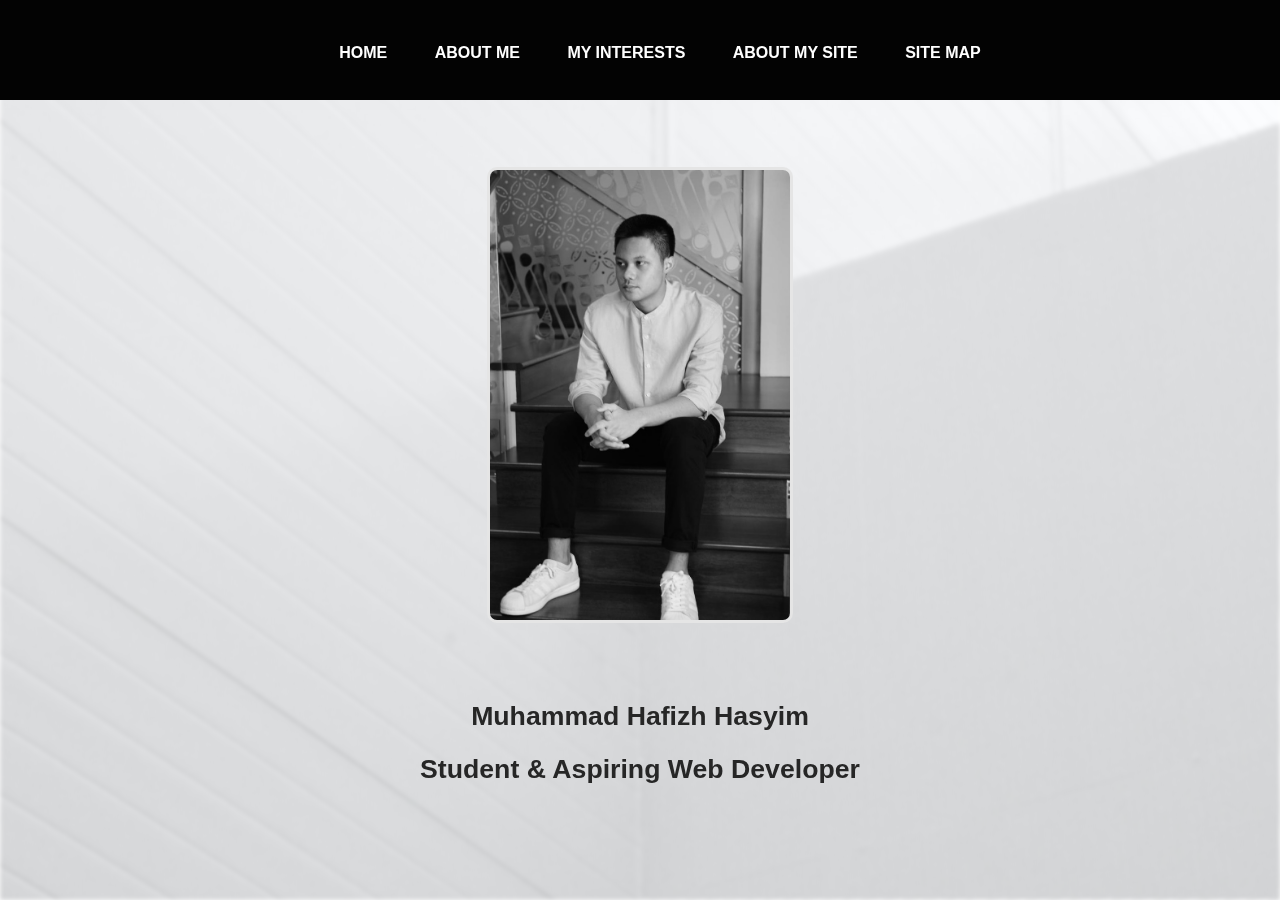
<file: index.html>
<!DOCTYPE html>
<html lang="en">
  <head>
    <title>Muhammad Hafizh Hasyim</title>
    <meta charset="UTF-8">
    <link rel="stylesheet" href="CSS/me.css">
    <link rel="stylesheet" href="CSS/index.css">
    <link
      rel="stylesheet"
      href="https://cdnjs.cloudflare.com/ajax/libs/font-awesome/4.7.0/css/font-awesome.min.css"
   >
    <script defer src="JavaScript/tasks.js"></script>
  </head>
  <body>

    <!-- navigation bar -->
    <div class="menu">
      <ul>
        <li><a href="index.html">Home</a></li>
        <li><a href="me.html#aboutme">About me</a></li>
        <li><a href="gallery.html#myinterest">My Interests</a></li>
        <li><a href="about.html">About my site</a></li>
        <li><a href="sitemap.html">Site map</a></li>
      </ul>
    </div>
    <!-- background image -->
    <div>
      <img
        src="Images/oleg-laptev-7jQh3EiS8Bs-unsplash.jpg"
        id="background"
        alt="background image"
     >
    </div>

    <!-- content -->
    <div>
      <img
        id="portrait"
        src="Images/portrait2.jpg"
        alt="Portrait of the webpage author"
     >
      <div id="mainname">
        <h2>Muhammad Hafizh Hasyim</h2>
      </div>

      <h3 class="intro">Student & Aspiring Web Developer</h3>
    </div>
  </body>
</html>
</file>
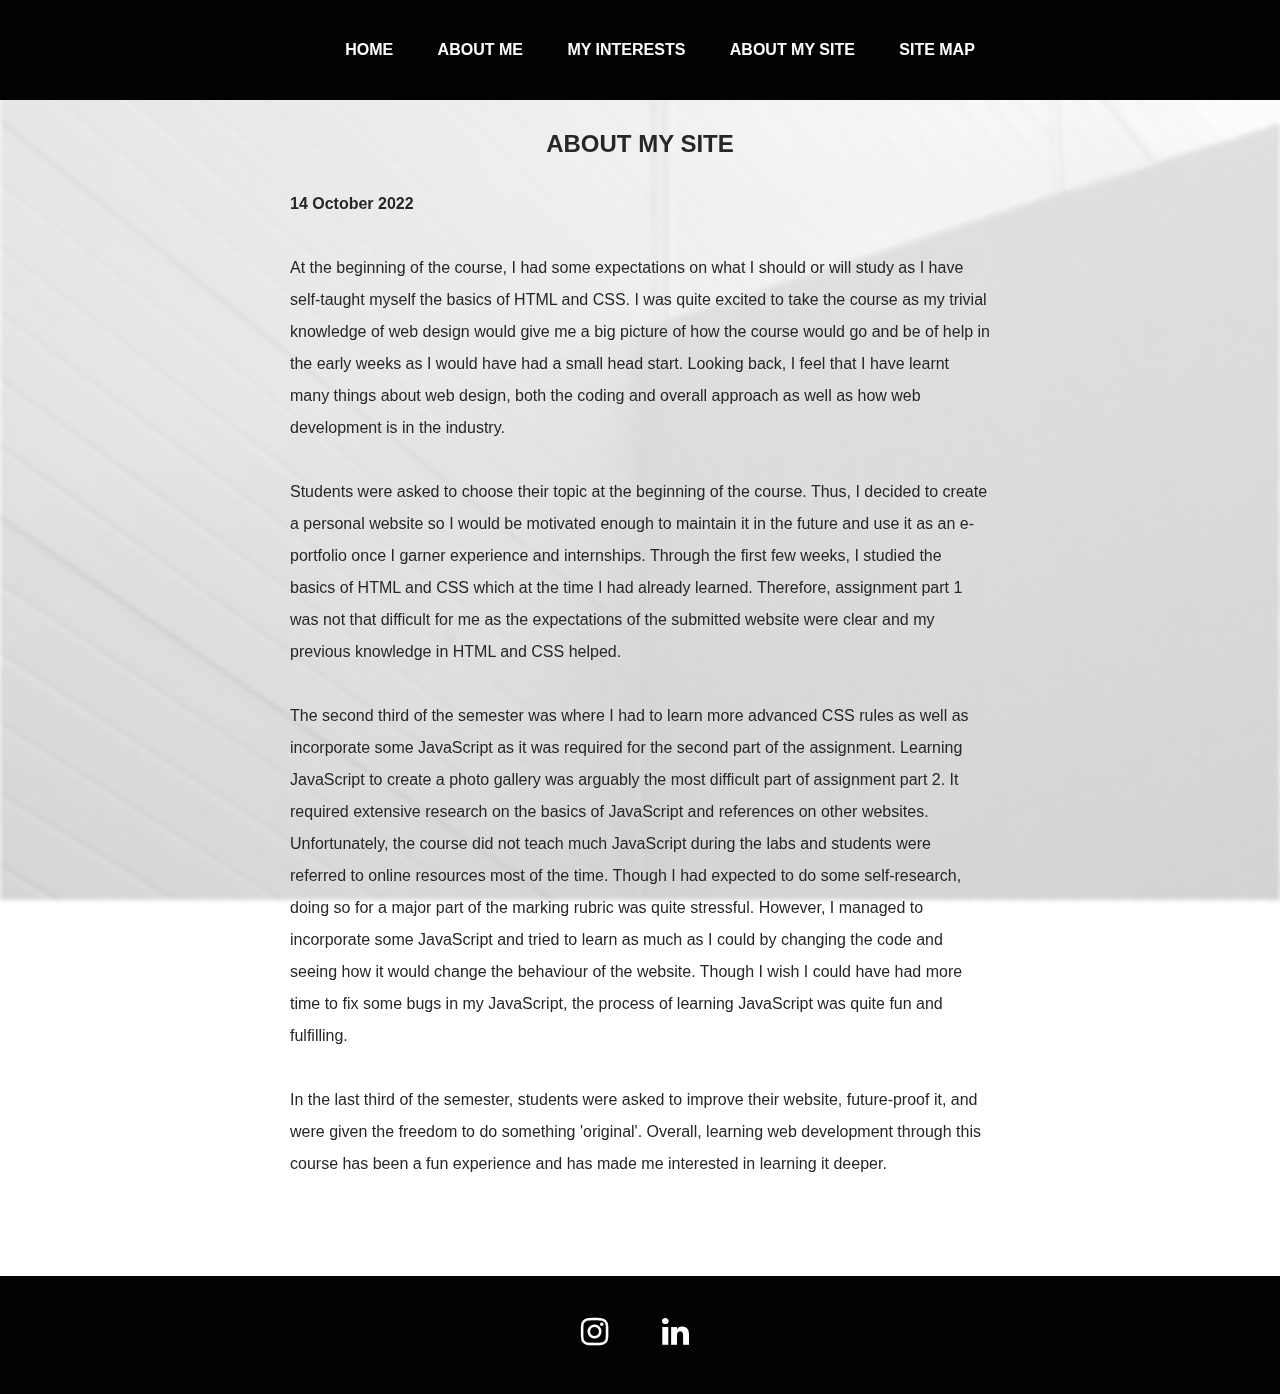
<file: about.html>
<!DOCTYPE html>

<html lang="en">
  <head>
    <title>About My Site - Hafizh</title>
    <meta charset="UTF-8">
    <link rel="stylesheet" href="CSS/me.css">
    <link rel="stylesheet" href="CSS/feedback.css">
    <link
      rel="stylesheet"
      href="https://cdnjs.cloudflare.com/ajax/libs/font-awesome/4.7.0/css/font-awesome.min.css"
    >
    <script defer src="JavaScript/tasks.js"></script>
  </head>

  <body>
    <!-- navigation bar -->
    <div class="menu">
      <ul>
        <li><a href="index.html">Home</a></li>
        <li><a href="me.html#aboutme">About me</a></li>
        <li><a href="gallery.html#myinterest">My Interests</a></li>
        <li><a href="about.html">About my site</a></li>
        <li><a href="sitemap.html">Site map</a></li>
      </ul>
    </div>

    <!-- background image -->
    <div>
      <img
        src="Images/oleg-laptev-7jQh3EiS8Bs-unsplash.jpg"
        id="background"
        alt="background image"
      >
    </div>

    <!-- main content -->
    <h2 class="heading" id="aboutsite">About my site</h2>
    <h4>14 October 2022</h4>
    <br>
    <p>
      At the beginning of the course, I had some expectations on what I should
      or will study as I have self-taught myself the basics of HTML and CSS. I
      was quite excited to take the course as my trivial knowledge of web design
      would give me a big picture of how the course would go and be of help in
      the early weeks as I would have had a small head start. Looking back, I
      feel that I have learnt many things about web design, both the coding and
      overall approach as well as how web development is in the industry.
    </p>
    <br>
    <p>
      Students were asked to choose their topic at the beginning of the course.
      Thus, I decided to create a personal website so I would be motivated
      enough to maintain it in the future and use it as an e-portfolio once I
      garner experience and internships. Through the first few weeks, I studied
      the basics of HTML and CSS which at the time I had already learned.
      Therefore, assignment part 1 was not that difficult for me as the
      expectations of the submitted website were clear and my previous knowledge
      in HTML and CSS helped.
    </p>
    <br>
    <p>
      The second third of the semester was where I had to learn more advanced
      CSS rules as well as incorporate some JavaScript as it was required for
      the second part of the assignment. Learning JavaScript to create a photo
      gallery was arguably the most difficult part of assignment part 2. It
      required extensive research on the basics of JavaScript and references on
      other websites. Unfortunately, the course did not teach much JavaScript
      during the labs and students were referred to online resources most of the
      time. Though I had expected to do some self-research, doing so for a major
      part of the marking rubric was quite stressful. However, I managed to
      incorporate some JavaScript and tried to learn as much as I could by
      changing the code and seeing how it would change the behaviour of the
      website. Though I wish I could have had more time to fix some bugs in my
      JavaScript, the process of learning JavaScript was quite fun and
      fulfilling.
    </p>
    <br>
    <p>
      In the last third of the semester, students were asked to improve their
      website, future-proof it, and were given the freedom to do something
      'original'. Overall, learning web development through this course has been
      a fun experience and has made me interested in learning it deeper.
    </p>
    <!-- website footer -->
    <br><br><br>
    <footer class="social-footer">
      <div class="social-footer-icons">
        <ul class="socialmenu simple">
          <li>
            <a href="https://www.instagram.com/hafizhasyimm/"
              ><i class="fa fa-instagram" aria-hidden="true"></i
            ></a>
          </li>
          <li>
            <a
              href="https://www.linkedin.com/in/muhammad-hafizh-hasyim-58281b20b/"
              ><i class="fa fa-linkedin" aria-hidden="true"></i
            ></a>
          </li>
        </ul>
      </div>
    </footer>
  </body>
</html>
</file>
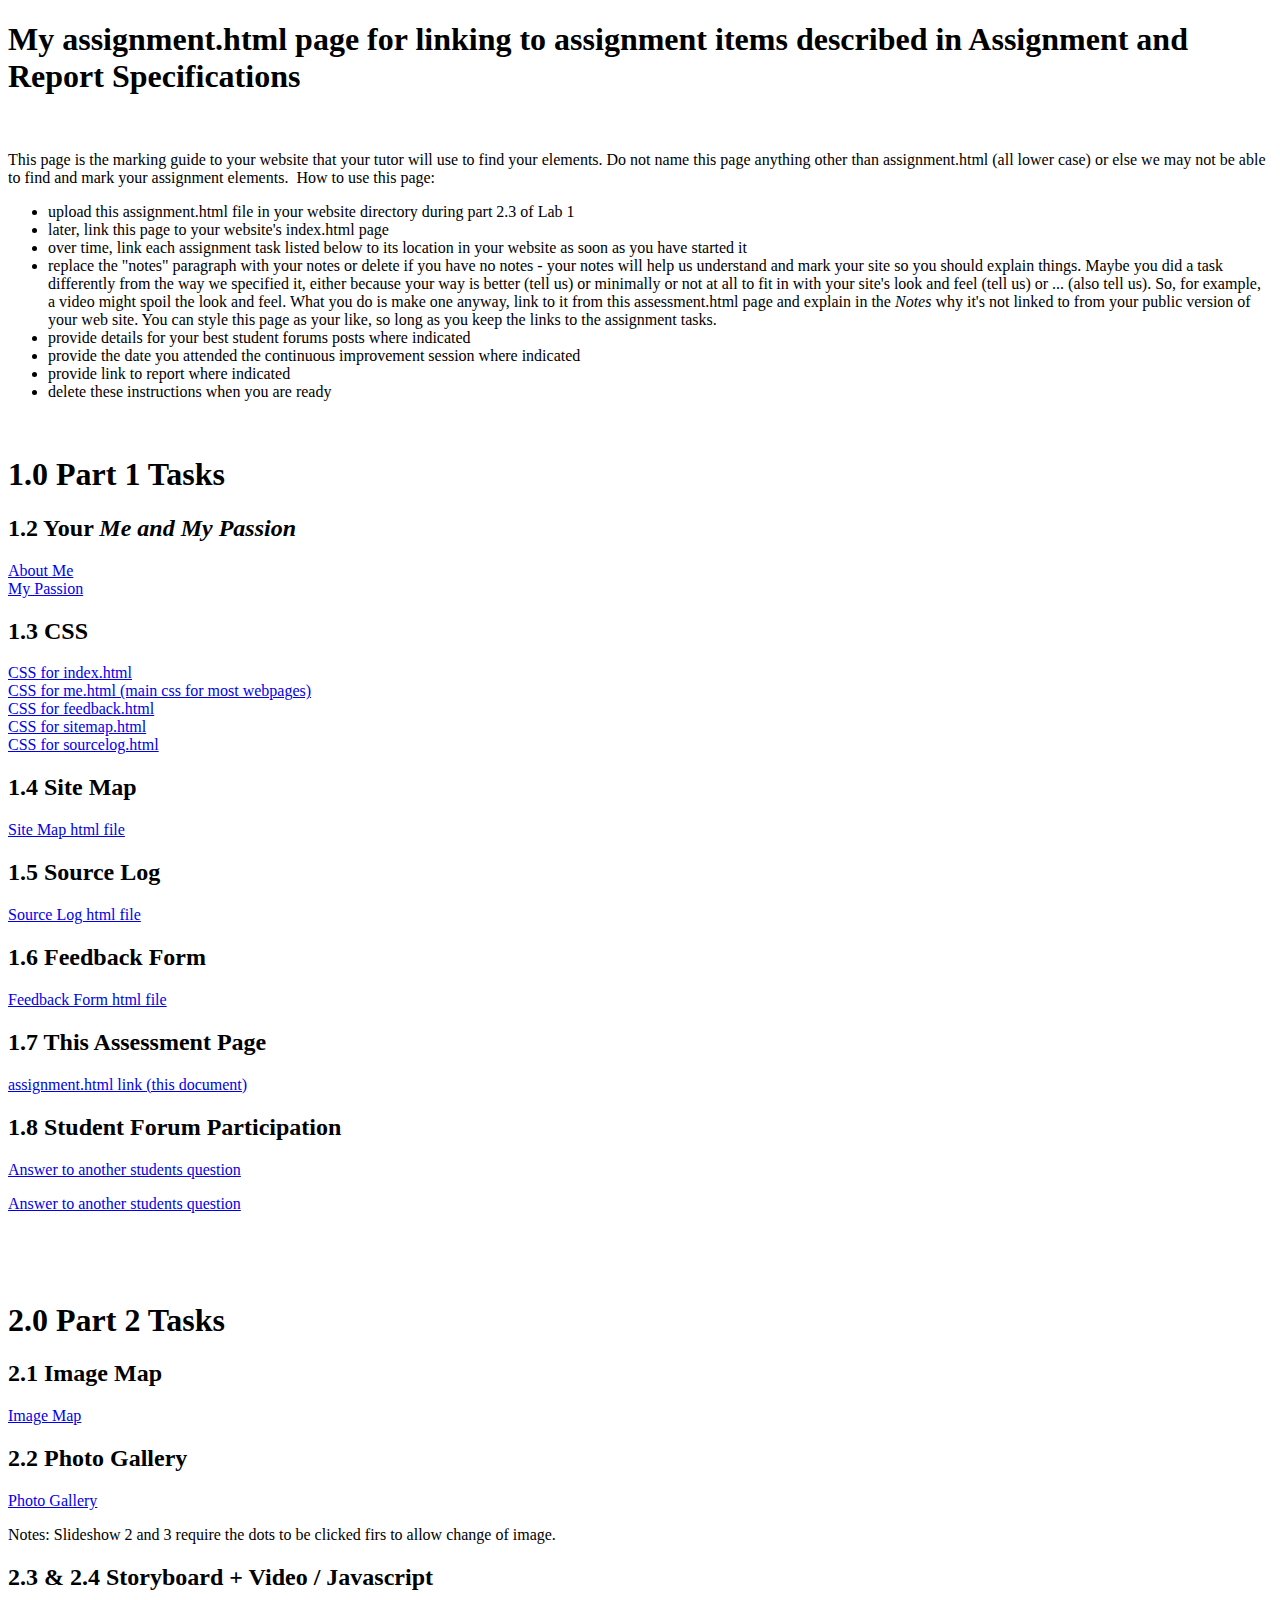
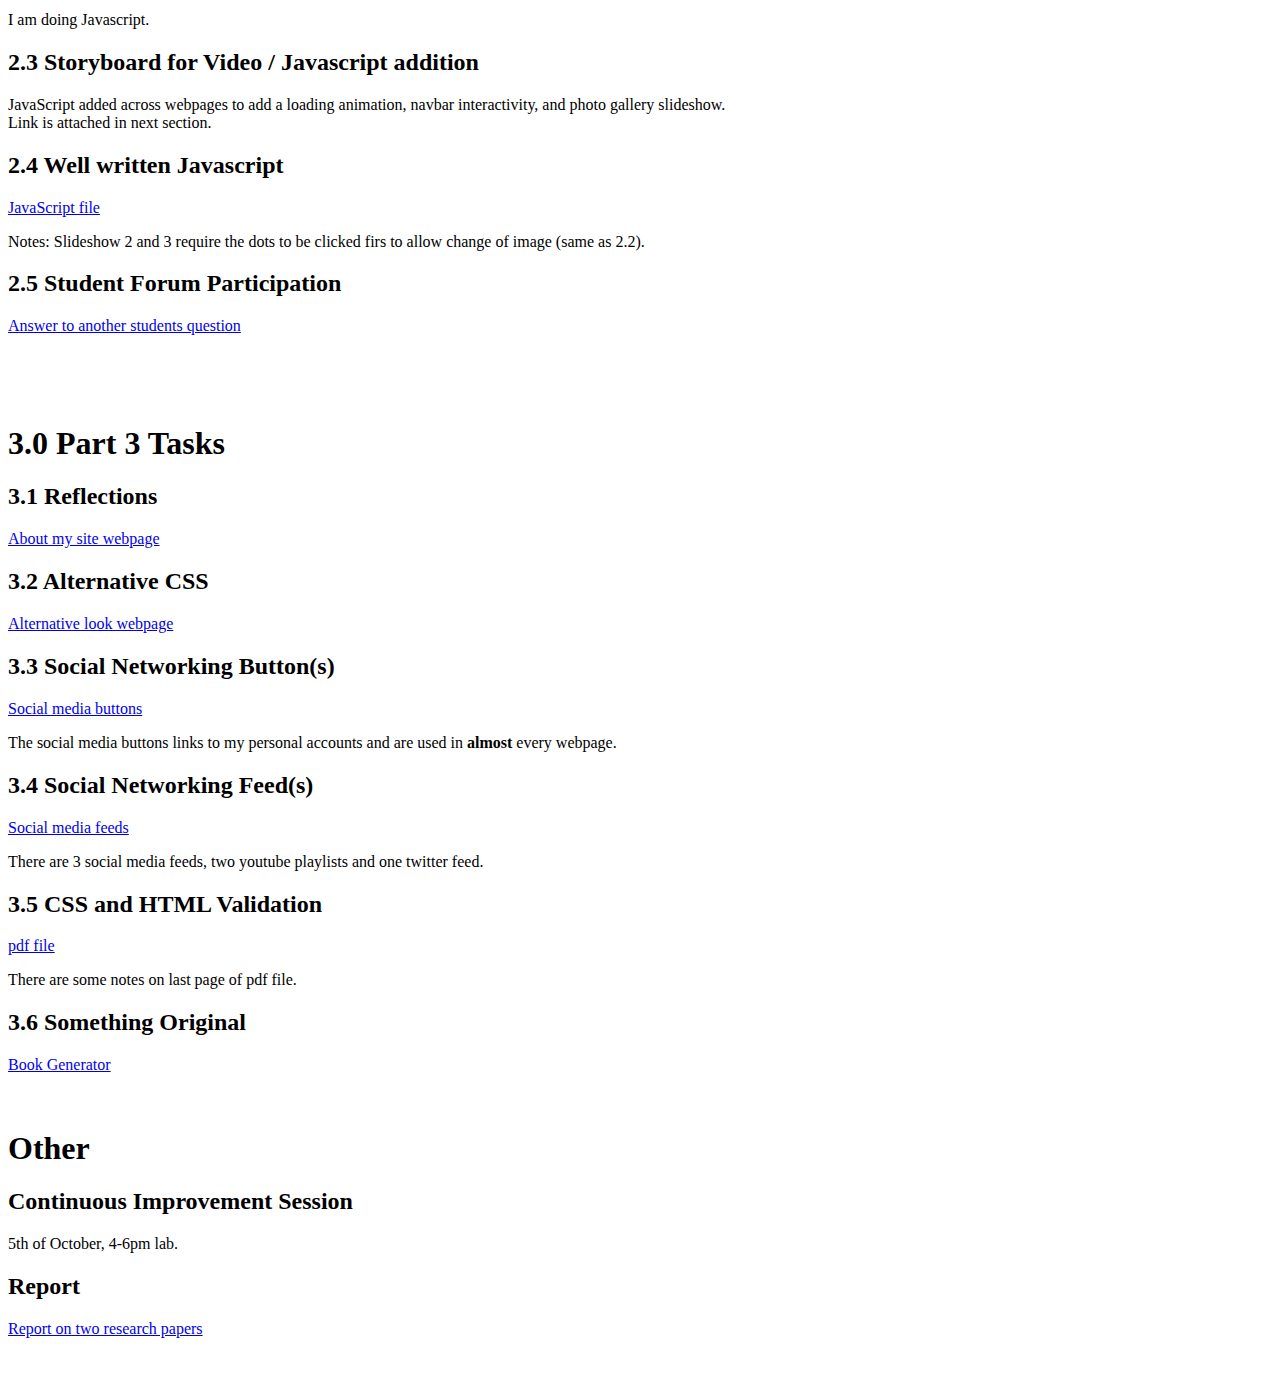
<file: assignment.html>
<!DOCTYPE html PUBLIC "-//W3C//DTD HTML 4.01//EN" "http://www.w3.org/TR/html4/strict.dtd">
<!-- saved from url=(0094)https://wattlecourses-anu-edu-au.virtual.anu.edu.au/pluginfile.php/2556002/mod_resource/content/4/assignment.html -->
<html>
  <head>
    <meta http-equiv="Content-Type" content="text/html; charset=UTF-8" />

    <meta http-equiv="Content-Style-Type" content="text/css" />
    <title>assignment.html - Muhammad Hafizh Hasyim - u7316882</title>
    <meta name="Generator" content="Cocoa HTML Writer" />
    <meta name="CocoaVersion" content="1038.36" />
  </head>
  <body>
    <h1>
      <b>
        My assignment.html page for linking to assignment items described in
        Assignment and Report Specifications</b
      >
    </h1>
    <p><br /></p>
    <p>
      This page is the marking guide to your website that your tutor will use to
      find your elements. Do not name this page anything other than
      assignment.html (all lower case) or else we may not be able to find and
      mark your assignment elements.<span>&nbsp; </span>How to use this page:
    </p>
    <ul>
      <li>
        upload this assignment.html file in your website directory during part
        2.3 of Lab 1
      </li>
      <li>later, link this page to your website's index.html page</li>
      <li>
        over time, link each assignment task listed below to its location in
        your website as soon as you have started it
      </li>
      <li>
        replace the "notes" paragraph with your notes or delete if you have no
        notes - your notes will help us understand and mark your site so you
        should explain things. Maybe you did a task differently from the way we
        specified it, either because your way is better (tell us) or minimally
        or not at all to fit in with your site's look and feel (tell us) or ...
        (also tell us). So, for example, a video might spoil the look and feel.
        What you do is make one anyway, link to it from this assessment.html
        page and explain in the <i>Notes</i> why it's not linked to from your
        public version of your web site. You can style this page as your like,
        so long as you keep the links to the assignment tasks.
      </li>
      <li>
        provide details for your best student forums posts where indicated
      </li>
      <li>
        provide the date you attended the continuous improvement session where
        indicated
      </li>
      <li>provide link to report where indicated</li>
      <li>delete these instructions when you are ready</li>
    </ul>
    <p><br /></p>
    <h1><b>1.0 Part 1 Tasks</b></h1>
    <h2>
      <b>1.2 Your <i>Me and My Passion</i></b>
    </h2>
    <p>
      <a href="me.html#aboutme" target="_blank">About Me</a>
      <br />
      <a href="me.html#mypassion" target="_blank">My Passion</a>
    </p>
    <h2><b>1.3 CSS</b></h2>
    <p>
      <a href="CSS/index.css" target="_blank">CSS for index.html</a> <br />
      <a href="CSS/me.css" target="_blank">CSS for me.html (main css for most webpages)</a> <br />
      <a href="CSS/feedback.css" target="_blank">CSS for feedback.html</a><br />
      <a href="CSS/sitemap.css" target="_blank">CSS for sitemap.html</a> <br />
      <a href="CSS/sourcelog.css" target="_blank">CSS for sourcelog.html</a>
      <br />
    </p>
    <h2><b>1.4 Site Map</b></h2>
    <p><a href="sitemap.html" target="_blank">Site Map html file</a></p>
    <h2><b>1.5 Source Log</b></h2>
    <p><a href="sourcelog.html" target="_blank">Source Log html file</a></p>
    <h2><b>1.6 Feedback Form</b></h2>
    <p><a href="feedback.html" target="_blank">Feedback Form html file</a></p>
    <h2><b>1.7 This Assessment Page</b></h2>
    <p>
      <a href="assignment.html" target="_blank">assignment.html link (this document)</a>
      <br />
    </p>
    <h2><b>1.8 Student Forum Participation</b></h2>
    <p>
      <a href="https://piazza.com/class/l5uum2bv4ahkr/post/352" target="_blank">Answer to another students question</a>
    </p>
    <p>
      <a href="https://piazza.com/class/l5uum2bv4ahkr/post/351" target="_blank">Answer to another students question</a>
    </p>
    <p><br /></p>
    <p><br /></p>
    <h1><b>2.0 Part 2 Tasks</b></h1>
    <h2><b>2.1 Image Map</b></h2>
    <p><a href="gallery.html#readingupdate">Image Map</a></p>

    <h2><b>2.2 Photo Gallery</b></h2>
    <p><a href="gallery.html#architecture">Photo Gallery</a></p>
    <p>Notes: Slideshow 2 and 3 require the dots to be clicked firs to allow change of image.</p>

    <h2><b>2.3 &amp; 2.4 Storyboard + Video / Javascript</b></h2>
    <p>I am doing Javascript.</p>

    <h2><b>2.3 Storyboard for Video / Javascript addition</b></h2>
    <p>
      JavaScript added across webpages to add a loading animation, navbar interactivity, and photo gallery slideshow. <br>Link is attached in next section.
    </p>
    <h2><b>2.4 Well written Javascript</b></h2>
    <p><a href="JavaScript/tasks.js">JavaScript file</a>
    <p>Notes: Slideshow 2 and 3 require the dots to be clicked firs to allow change of image (same as 2.2).</p>

    <h2><b>2.5 Student Forum Participation</b></h2>
    <p>
      <a href="https://piazza.com/class/l5uum2bv4ahkr/post/576" target="_blank">Answer to another students question</a>
    </p>
    <p><br /></p>
    <p><br /></p>
    <h1><b>3.0 Part 3 Tasks</b></h1>
    <h2><b>3.1 Reflections</b></h2>
    <p><a href="about.html">About my site webpage</a></p>
    <h2><b>3.2 Alternative CSS</b></h2>
    <p><a href="mealternate.html">Alternative look webpage</a></p>
    <h2><b>3.3 Social Networking Button(s)</b></h2>
    <p><a href="me.html#socialmediaicons">Social media buttons</a></p>
    <p>The social media buttons links to my personal accounts and are used in <b>almost</b> every webpage.</p>
    <h2><b>3.4 Social Networking Feed(s)</b></h2>
    <p><a href="gallery.html#feeds">Social media feeds</a></p>
    <p>There are 3 social media feeds, two youtube playlists and one twitter feed.</p>
    <h2><b>3.5 CSS and HTML Validation</b></h2>
    <p><a href="HTMLandCSSvalidationproof.pdf">pdf file</a></p>
    <p>There are some notes on last page of pdf file.</p>
    <h2><b>3.6 Something Original</b></h2>
    <p><a href="original.html">Book Generator</a></p>
    <p><br /></p>
    <h1><b>Other</b></h1>
    <h2><b>Continuous Improvement Session</b></h2>
    <p>
      5th of October, 4-6pm lab.
    </p>
    <h2><b>Report</b></h2>
    <p><a href="u7316882-report1710.pdf">Report on two research papers</a></p>
    <p><br /></p>
  </body>
</html>
</file>
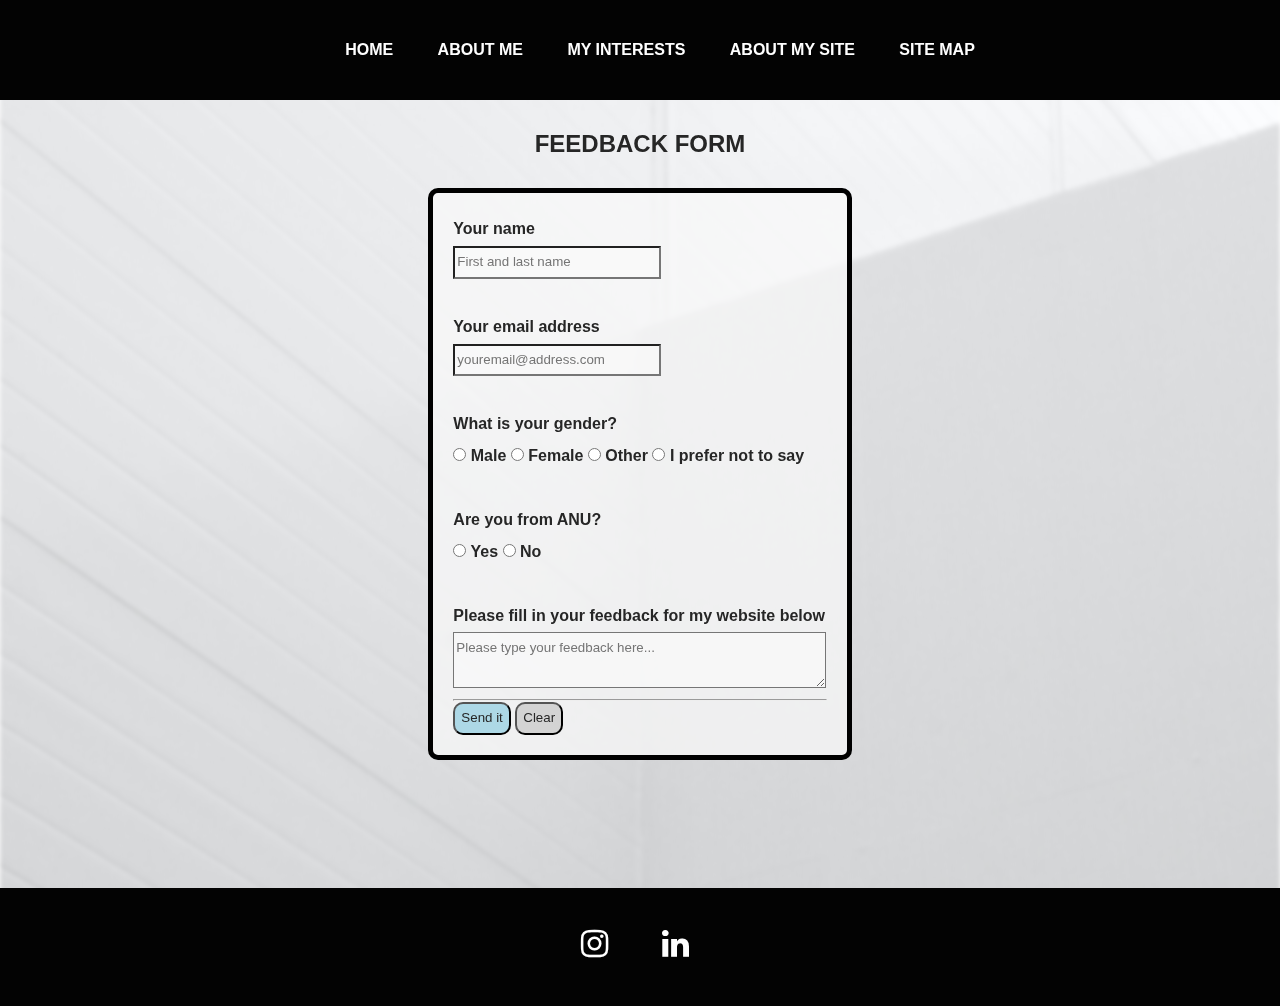
<file: feedback.html>
<!DOCTYPE html>

<html lang="en">
  <head>
    <title>Website Feedback Form - Hafizh</title>
    <meta charset="UTF-8">
    <link rel="stylesheet" href="CSS/me.css">
    <link rel="stylesheet" href="CSS/feedback.css">
    <link
      rel="stylesheet"
      href="https://cdnjs.cloudflare.com/ajax/libs/font-awesome/4.7.0/css/font-awesome.min.css"
   >
    <script defer src="JavaScript/tasks.js"></script>
  </head>

  <body>

    <!-- navigation bar -->
    <div class="menu">
      <ul>
        <li><a href="index.html">Home</a></li>
        <li><a href="me.html#aboutme">About me</a></li>
        <li><a href="gallery.html#myinterest">My Interests</a></li>
        <li><a href="about.html">About my site</a></li>
        <li><a href="sitemap.html">Site map</a></li>
      </ul>
    </div>

    <!-- background image -->
    <div>
      <img
        src="Images/oleg-laptev-7jQh3EiS8Bs-unsplash.jpg"
        id="background"
        alt="background image"
     >
    </div>

    <!-- main content/feedback form -->
    <h2 class="heading">Feedback Form</h2>
    <form action="mailto:u7316882@anu.edu.au" method="POST">
      <label for="name">Your name</label>
      <br>
      <input type="text" id="name" placeholder="First and last name">
      <br>
      <br>
      <label for="email">Your email address</label><br>
      <input type="text" id="email" placeholder="youremail@address.com">
      <br>
      <br>
      <label>What is your gender?</label><br>
      <input type="radio" id="male" name="gender" value="male">
      <label for="male">Male</label>
      <input type="radio" id="female" name="gender" value="female">
      <label for="female">Female</label>
      <input type="radio" id="Other" name="gender" value="Other">
      <label for="Other">Other</label>
      <input
        type="radio"
        id="prefernot"
        name="gender"
        value="I prefer not to say"
     >
      <label for="prefernot">I prefer not to say</label>
      <br>
      <br>
      <label>Are you from ANU?</label><br>
      <input type="radio" id="yes" name="affirmative" value="yes">
      <label for="yes">Yes</label>
      <input type="radio" id="no" name="affirmative" value="no">
      <label for="no">No</label>
      <br>
      <br>
      <label for="feedback"
        >Please fill in your feedback for my website below</label
      >
      <br>
      <textarea
        id="feedback"
        style="height: 50px"
        placeholder="Please type your feedback here..."
      ></textarea>
      <hr>
      <input type="submit" value="Send it" onclick="mailSubmit()">
      <input type="reset" value="Clear">
    </form>
    <br>
    <!-- website footer -->
    <br><br><br>
    <footer class="social-footer">
      <div class="social-footer-icons">
        <ul class="socialmenu simple">
          <li>
            <a href="https://www.instagram.com/hafizhasyimm/"
              ><i class="fa fa-instagram" aria-hidden="true"></i
            ></a>
          </li>
          <li>
            <a
              href="https://www.linkedin.com/in/muhammad-hafizh-hasyim-58281b20b/"
              ><i class="fa fa-linkedin" aria-hidden="true"></i
            ></a>
          </li>
        </ul>
      </div>
    </footer>
  </body>
</html>
</file>
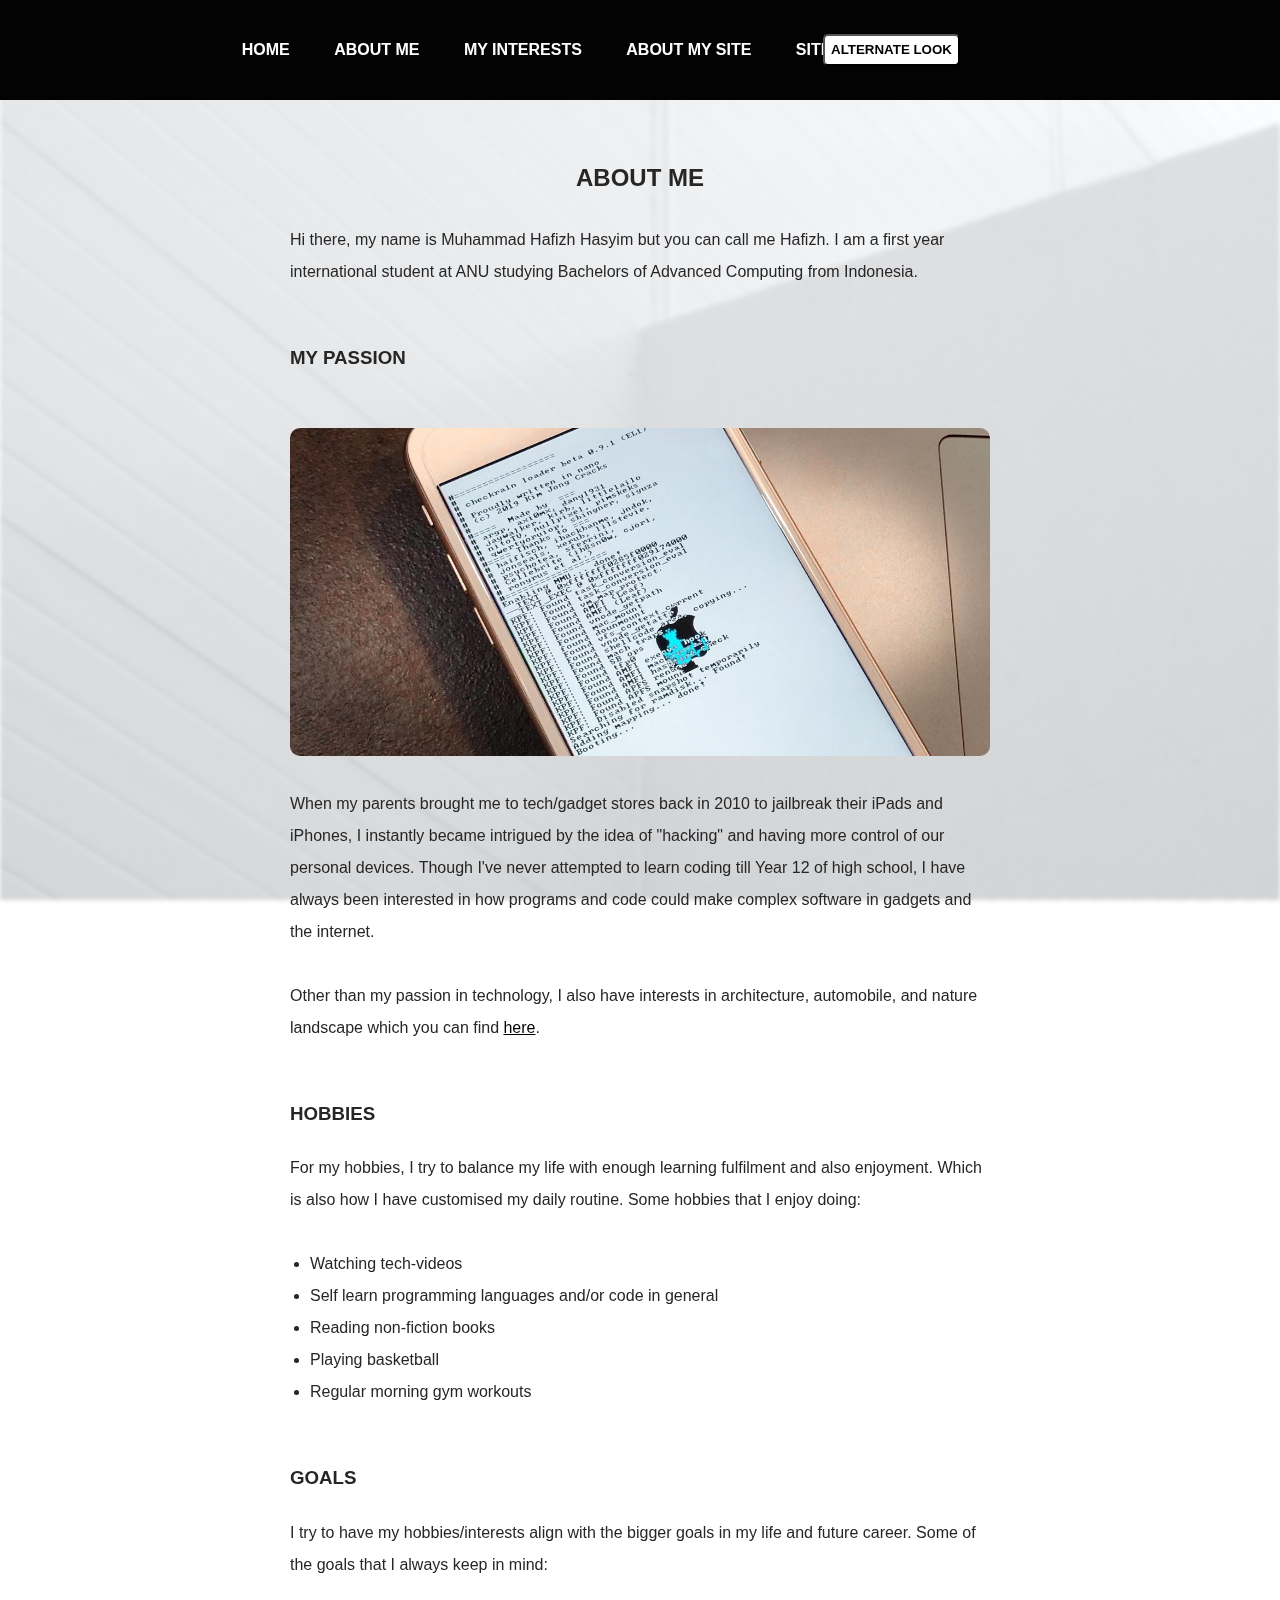
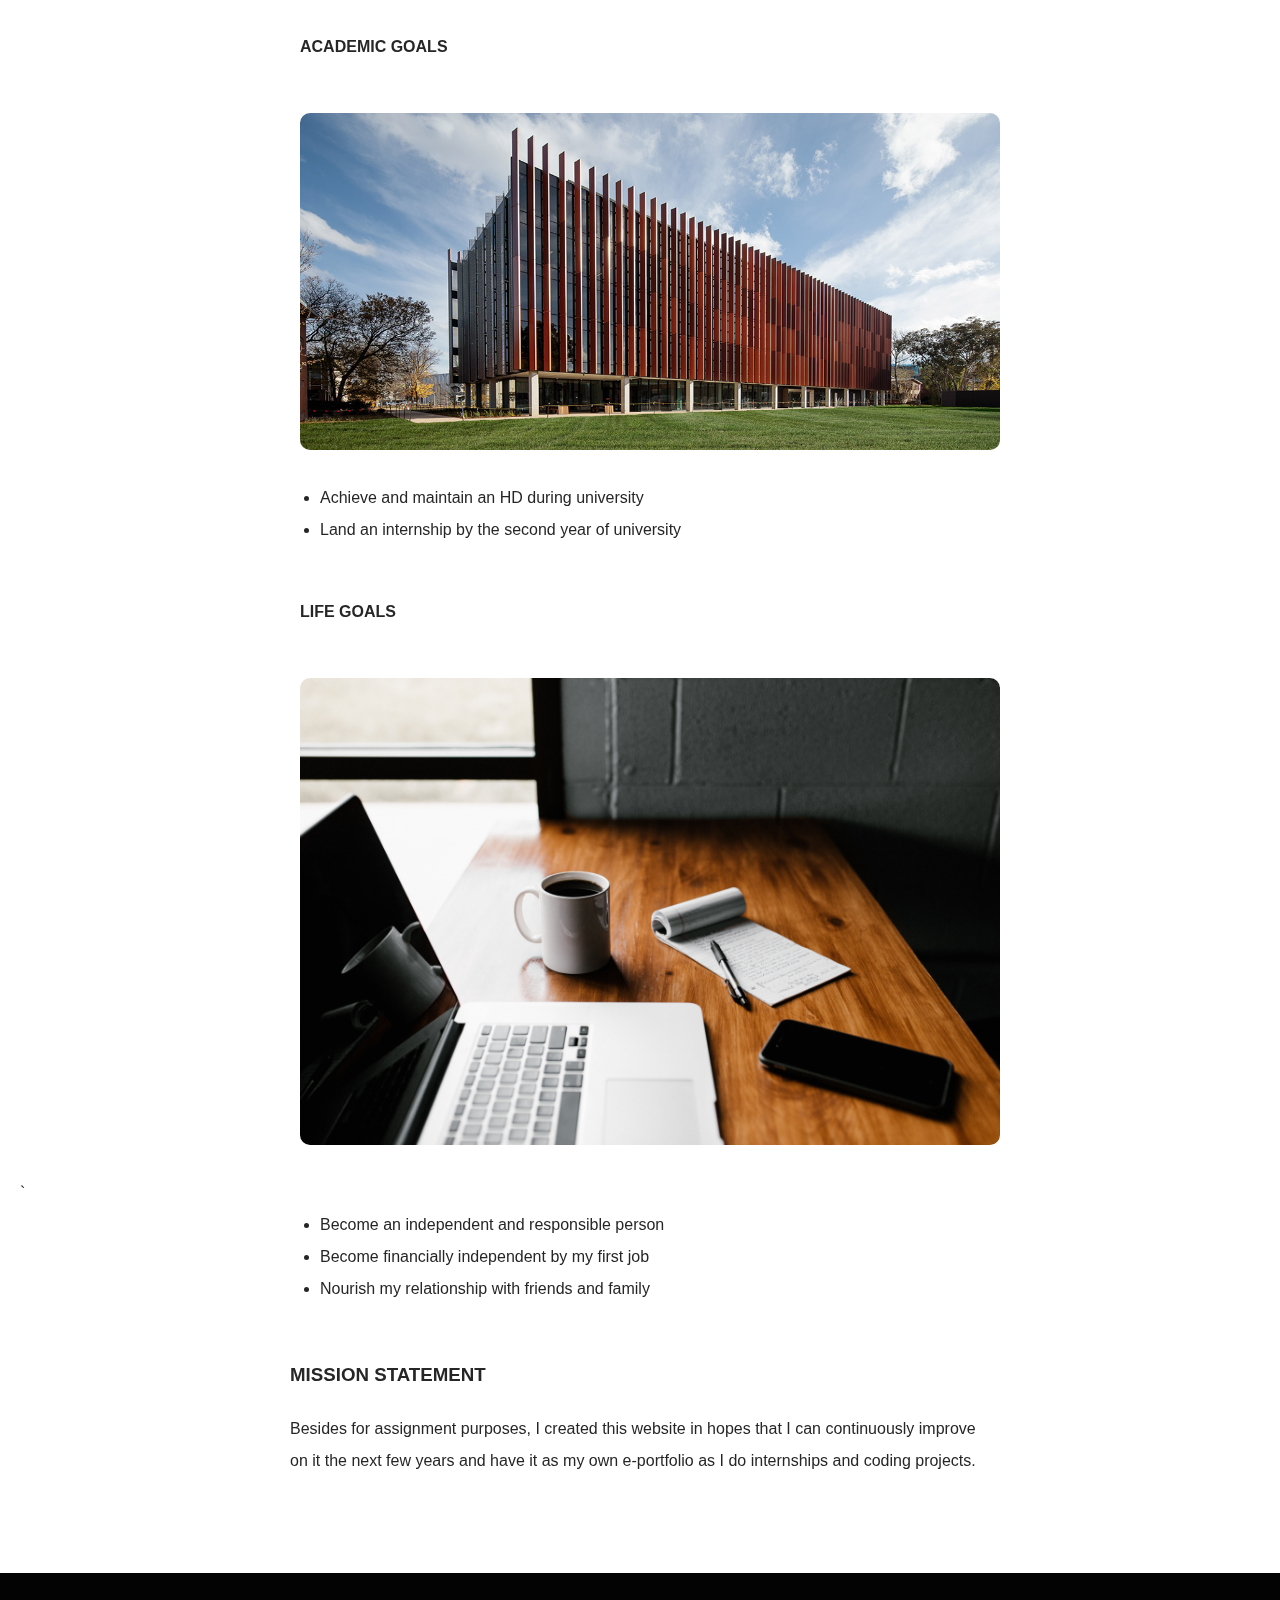
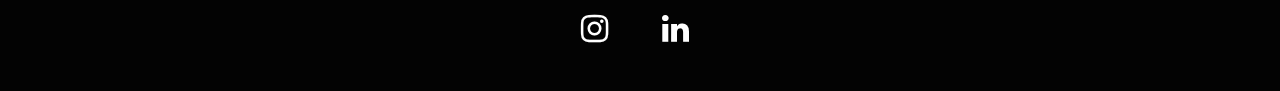
<file: me.html>
<!DOCTYPE html>

<html lang="en">
  <head>
    <title>Introduction - Hafizh</title>
    <meta charset="UTF-8">
    <link rel="stylesheet" href="CSS/me.css">
    <link
      rel="stylesheet"
      href="https://cdnjs.cloudflare.com/ajax/libs/font-awesome/4.7.0/css/font-awesome.min.css"
   >
    <script defer src="JavaScript/tasks.js"></script>
  </head>
  <body>
    <!-- navigation bar -->
    <div class="menu">
      <ul id="shiftedmenu">
        <li><a href="index.html">Home</a></li>
        <li><a href="me.html#aboutme">About me</a></li>
        <li><a href="gallery.html#myinterest">My Interests</a></li>
        <li><a href="about.html">About my site</a></li>
        <li><a href="sitemap.html">Site map</a></li>
      </ul>
      <button onclick="location.href='mealternate.html'" type="button">
        Alternate look
      </button>
    </div>

    <!-- background image -->
    <div>
      <img
        src="Images/oleg-laptev-7jQh3EiS8Bs-unsplash.jpg"
        id="background"
        alt="background image"
      >
    </div>

    <!-- main content -->
    <div class="content">
      <br>
      <h2 class="heading" id="aboutme">About me</h2>
      <p>
        Hi there, my name is Muhammad Hafizh Hasyim but you can call me Hafizh.
        I am a first year international student at ANU studying Bachelors of
        Advanced Computing from Indonesia.
        <br>
        <br>
      </p>

      <h3 class="heading" id="mypassion">My passion</h3>
      <img
        class="introphotos"
        src="Images/jailbreak-ios-12-0-ios-14-0-your-iphone-using-checkra1n.1280x600.jpg"
        alt="photograph of jailbroken iPhone"
     >
      <p>
        When my parents brought me to tech/gadget stores back in 2010 to
        jailbreak their iPads and iPhones, I instantly became intrigued by the
        idea of "hacking" and having more control of our personal devices.
        Though I've never attempted to learn coding till Year 12 of high school,
        I have always been interested in how programs and code could make
        complex software in gadgets and the internet.
      </p>
      <br>
      <p>
        Other than my passion in technology, I also have interests in
        architecture, automobile, and nature landscape which you can find
        <a href="gallery.html">here</a>.
      </p>
      <br>

      <h3 class="heading">Hobbies</h3>
      <p>
        For my hobbies, I try to balance my life with enough learning fulfilment
        and also enjoyment. Which is also how I have customised my daily
        routine. Some hobbies that I enjoy doing:
      </p>
      <br>
      <ul class="lists">
        <li>Watching tech-videos</li>
        <li>Self learn programming languages and/or code in general</li>
        <li>Reading non-fiction books</li>
        <li>Playing basketball</li>
        <li>Regular morning gym workouts</li>
      </ul>

      <br>

      <h3 class="heading">Goals</h3>
      <p>
        I try to have my hobbies/interests align with the bigger goals in my
        life and future career. Some of the goals that I always keep in mind:
      </p>
      <br>
      <div class="indented">
        <h4 class="heading">Academic Goals</h4>
        <img
          class="introphotos"
          src="Images/WAN_ANUHannaNeumannBuilding_ClarkeKellerdwp_RodrigoVargas_07Cropped.jpg"
          alt="photograph of Hanna Neuman building, Australian National University"
       >
        <ul class="lists">
          <li>Achieve and maintain an HD during university</li>
          <li>Land an internship by the second year of university</li>
        </ul>
        <br>
        <h4 class="heading">Life Goals</h4>
        <img
          class="introphotos"
          src="Images/andrew-neel-cckf4TsHAuw-unsplash.jpg"
          alt="photograph of an opened macbook, notebook, and coffee on a glossed oak wood table"
       >`
        <ul class="lists">
          <li>Become an independent and responsible person</li>
          <li>Become financially independent by my first job</li>
          <li>Nourish my relationship with friends and family</li>
        </ul>
      </div>
      <br>
      <h3 class="heading" id="mission">Mission Statement</h3>
      <p>
        Besides for assignment purposes, I created this website in hopes that I
        can continuously improve on it the next few years and have it as my own
        e-portfolio as I do internships and coding projects.
      </p>
      <br><br><br>
    </div>

    <!-- website footer -->
    <footer class="social-footer" id="socialmediaicons">
      <div class="social-footer-icons">
        <ul class="socialmenu simple">
          <li>
            <a href="https://www.instagram.com/hafizhasyimm/"
              ><i class="fa fa-instagram" aria-hidden="true"></i
            ></a>
          </li>
          <li>
            <a
              href="https://www.linkedin.com/in/muhammad-hafizh-hasyim-58281b20b/"
              ><i class="fa fa-linkedin" aria-hidden="true"></i
            ></a>
          </li>
        </ul>
      </div>
    </footer>
  </body>
</html>
</file>
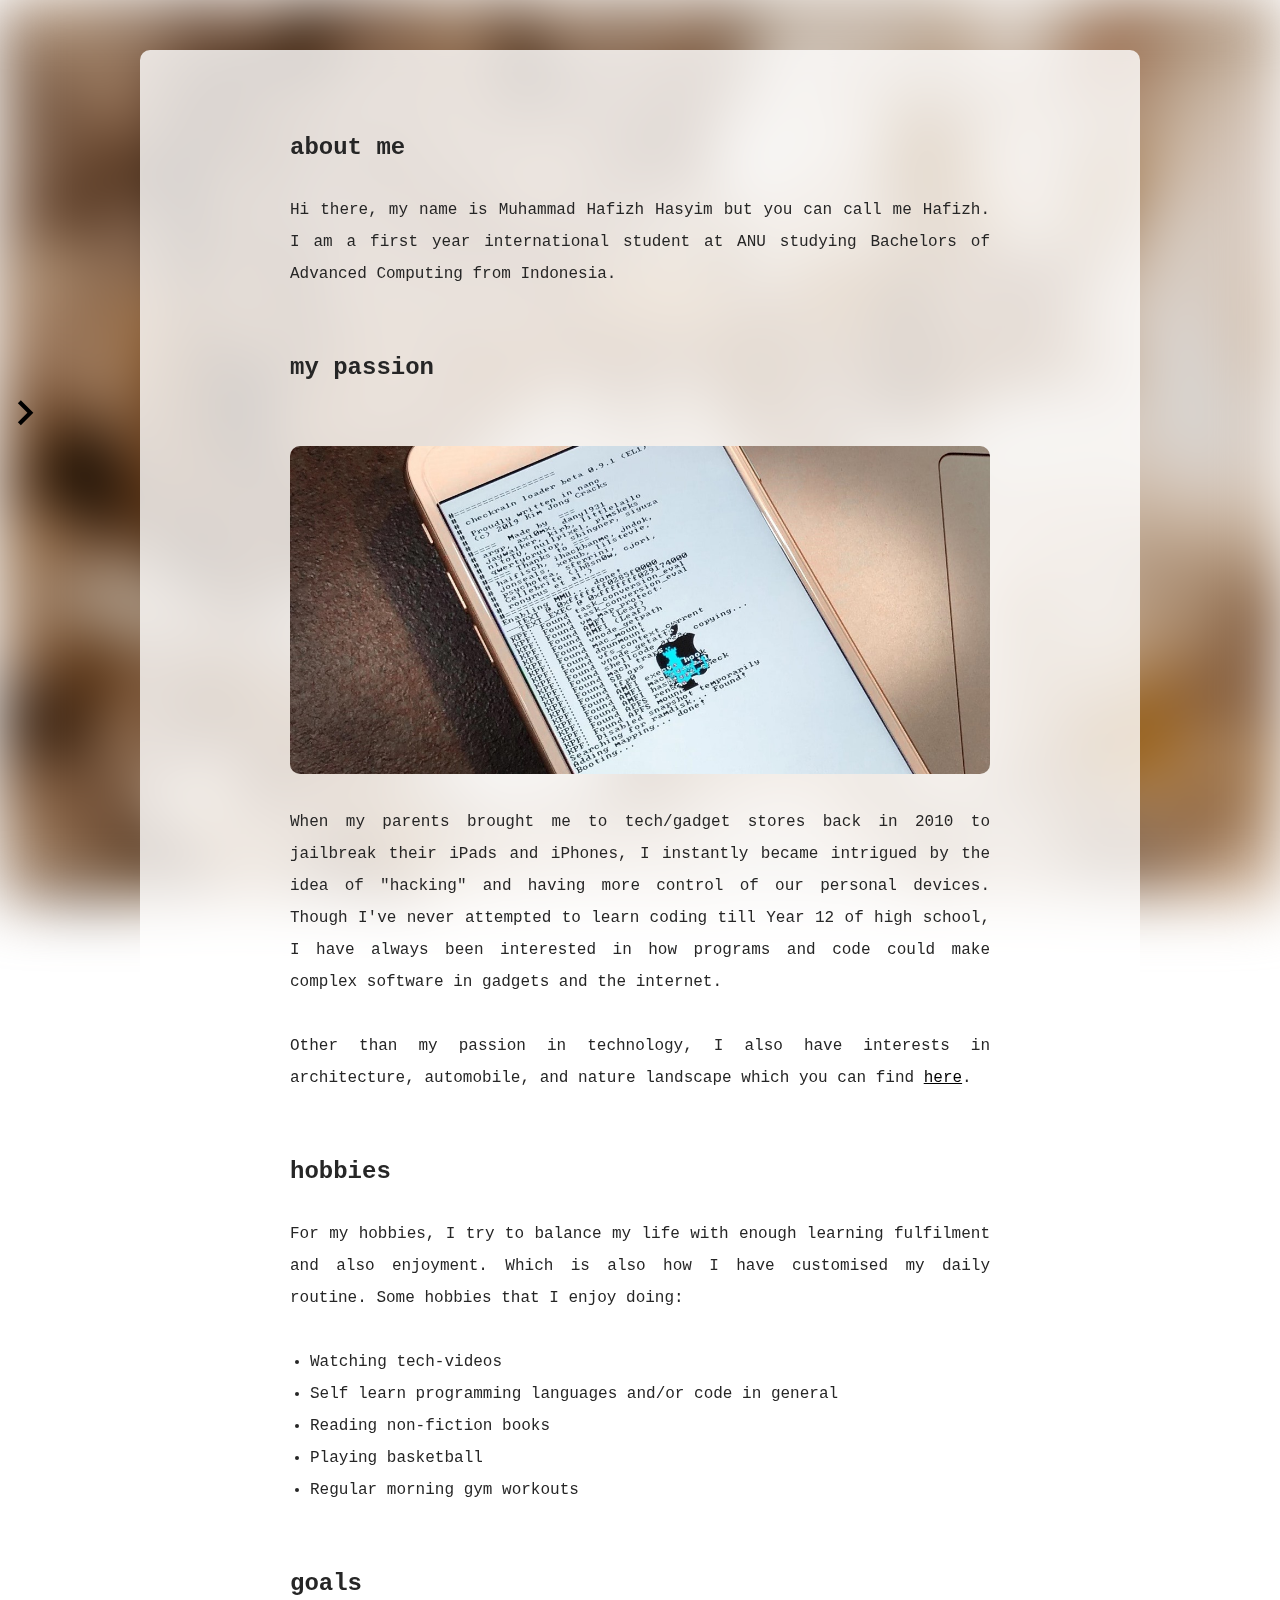
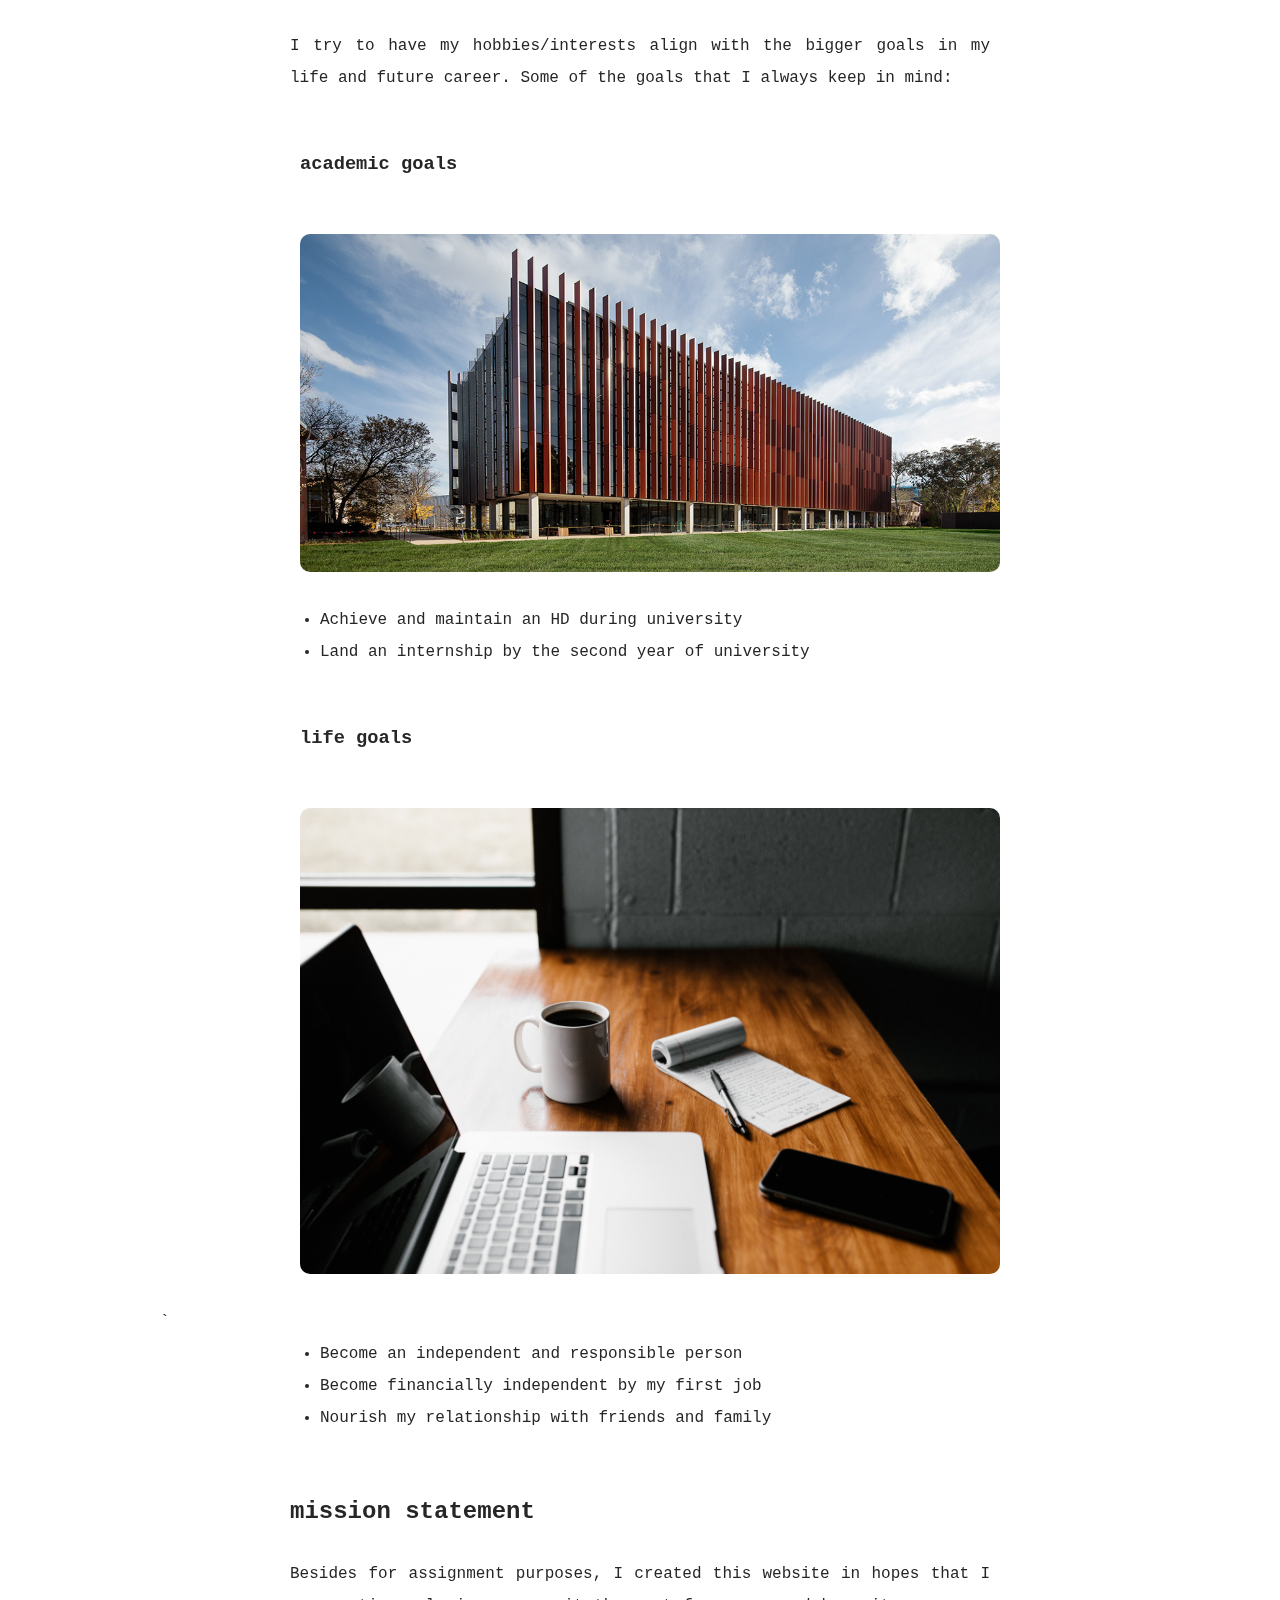
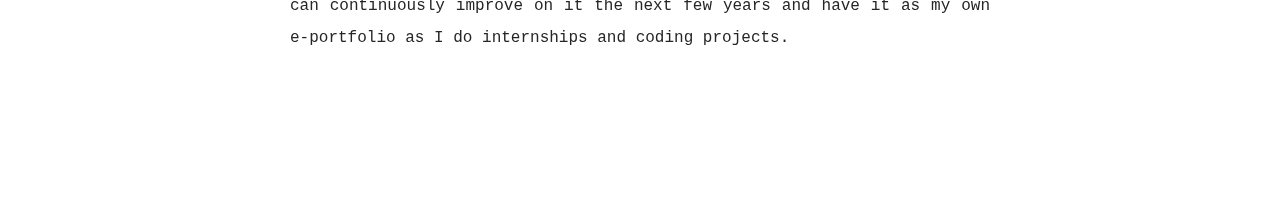
<file: mealternate.html>
<!DOCTYPE html>

<html lang="en">
  <head>
    <title>Introduction - Hafizh</title>
    <meta charset="UTF-8">
    <link rel="stylesheet" href="CSS/mealternate.css">
    <link
      rel="stylesheet"
      href="https://cdnjs.cloudflare.com/ajax/libs/font-awesome/4.7.0/css/font-awesome.min.css"
   >
    <script defer src="JavaScript/tasksalternate.js"></script>
  </head>
  <body>
    <!-- navigation bar -->
    <div class="menu" id="navbar" onmouseleave="closeMenu()">
      <ul>
        <li><a href="index.html">Home</a></li>
        <li><a href="me.html#aboutme">About me</a></li>
        <li><a href="gallery.html#myinterest">My Interests</a></li>
        <li><a href="about.html">About my site</a></li>
        <li><a href="sitemap.html">Site map</a></li>
      </ul>
      <button onclick="location.href='me.html'" type="button">
        Alternate look
      </button>
      <!-- social media icons -->
      <footer class="social-footer">
        <div class="social-footer-icons">
          <ul class="socialmenu simple">
            <li>
              <a href="https://www.instagram.com/hafizhasyimm/"
                ><i class="fa fa-instagram" aria-hidden="true"></i
              ></a>
            </li>
            <li>
              <a
                href="https://www.linkedin.com/in/muhammad-hafizh-hasyim-58281b20b/"
                ><i class="fa fa-linkedin" aria-hidden="true"></i
              ></a>
            </li>
          </ul>
        </div>
      </footer>
    </div>

    <div onmouseover="openMenu()" class="expand-arrow" id="expandArrow">
      <svg xmlns="http://www.w3.org/2000/svg" viewBox="0 0 48 48">
        <path d="M17.17 32.92l9.17-9.17-9.17-9.17 2.83-2.83 12 12-12 12z"></path>
        <path d="M0-.25h48v48h-48z" fill="none"></path>
      </svg>
    </div>

    <!-- background image -->
    <div>
      <img
        src="Images/beige_background.JPG"
        id="background"
        alt="background image"
     >
    </div>

    <!-- main content -->
    <div class="content">
      <br>
      <h2 class="heading" id="aboutme">About me</h2>
      <p>
        Hi there, my name is Muhammad Hafizh Hasyim but you can call me Hafizh.
        I am a first year international student at ANU studying Bachelors of
        Advanced Computing from Indonesia.<br>
        <br>
      </p>

      <h2 class="heading" id="mypassion">My passion</h2>
      <img
        class="introphotos"
        src="Images/jailbreak-ios-12-0-ios-14-0-your-iphone-using-checkra1n.1280x600.jpg"
        alt="photograph of jailbroken iPhone"
     >
      <p>
        When my parents brought me to tech/gadget stores back in 2010 to
        jailbreak their iPads and iPhones, I instantly became intrigued by the
        idea of "hacking" and having more control of our personal devices.
        Though I've never attempted to learn coding till Year 12 of high school,
        I have always been interested in how programs and code could make
        complex software in gadgets and the internet.
      </p>
      <br>
      <p>
        Other than my passion in technology, I also have interests in
        architecture, automobile, and nature landscape which you can find
        <a href="gallery.html">here</a>.
      </p>
      <br>

      <h2 class="heading">Hobbies</h2>
      <p>
        For my hobbies, I try to balance my life with enough learning fulfilment
        and also enjoyment. Which is also how I have customised my daily
        routine. Some hobbies that I enjoy doing:
      </p>
      <br>
      <ul class="lists">
        <li>Watching tech-videos</li>
        <li>Self learn programming languages and/or code in general</li>
        <li>Reading non-fiction books</li>
        <li>Playing basketball</li>
        <li>Regular morning gym workouts</li>
      </ul>

      <br>

      <h2 class="heading">Goals</h2>
      <p>
        I try to have my hobbies/interests align with the bigger goals in my
        life and future career. Some of the goals that I always keep in mind:
      </p>
      <br>
      <div class="indented">
        <h3 class="heading">Academic Goals</h3>
        <img
          class="introphotos"
          src="Images/WAN_ANUHannaNeumannBuilding_ClarkeKellerdwp_RodrigoVargas_07Cropped.jpg"
          alt="photograph of Hanna Neuman building, Australian National University"
       >
        <ul class="lists">
          <li>Achieve and maintain an HD during university</li>
          <li>Land an internship by the second year of university</li>
        </ul>
        <br>
        <h3 class="heading">Life Goals</h3>
        <img
          class="introphotos"
          src="Images/andrew-neel-cckf4TsHAuw-unsplash.jpg"
          alt="photograph of an opened macbook, notebook, and coffee on a glossed oak wood table"
       >`
        <ul class="lists">
          <li>Become an independent and responsible person</li>
          <li>Become financially independent by my first job</li>
          <li>Nourish my relationship with friends and family</li>
        </ul>
      </div>
      <br>
      <h2 class="heading" id="mission">Mission Statement</h2>
      <p>
        Besides for assignment purposes, I created this website in hopes that I
        can continuously improve on it the next few years and have it as my own
        e-portfolio as I do internships and coding projects.
      </p>
      <br><br><br>
    </div>
  </body>
</html>
</file>
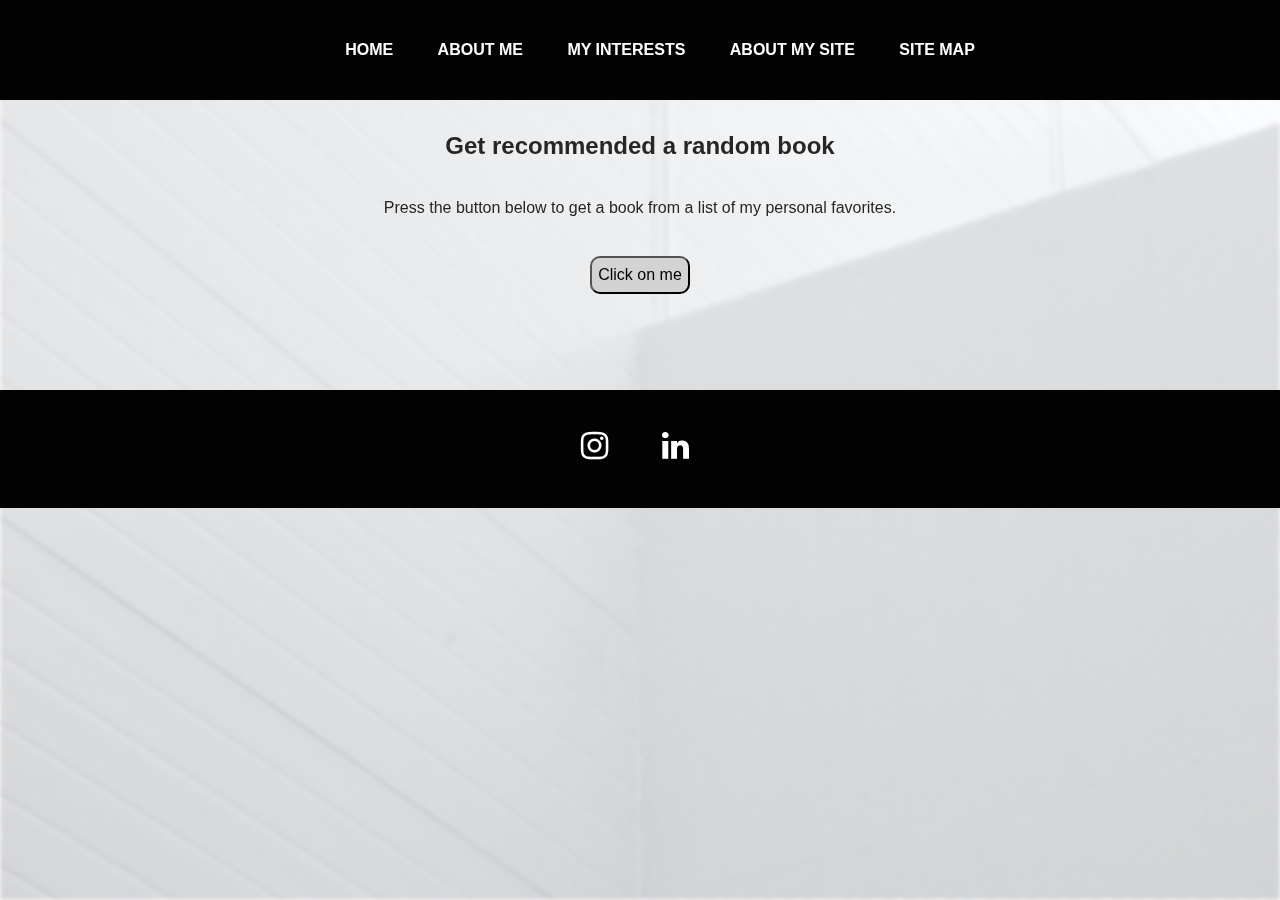
<file: original.html>
<!DOCTYPE html>

<html lang="en">
  <head>
    <title>Book Generator - Hafizh</title>
    <meta charset="UTF-8">
    <link rel="stylesheet" href="CSS/me.css">
    <link rel="stylesheet" href="CSS/original.css">
    <link
      rel="stylesheet"
      href="https://cdnjs.cloudflare.com/ajax/libs/font-awesome/4.7.0/css/font-awesome.min.css"
   >
    <script src="//ajax.googleapis.com/ajax/libs/jquery/2.0.0/jquery.min.js"></script>
    <script defer src="JavaScript/tasks.js"></script>
  </head>

  <body>
    <!-- navigation bar -->
    <div class="menu">
      <ul>
        <li><a href="index.html">Home</a></li>
        <li><a href="me.html#aboutme">About me</a></li>
        <li><a href="gallery.html#myinterest">My Interests</a></li>
        <li><a href="about.html">About my site</a></li>
        <li><a href="sitemap.html">Site map</a></li>
      </ul>
    </div>

    <!-- background image -->
    <div>
      <img
        src="Images/oleg-laptev-7jQh3EiS8Bs-unsplash.jpg"
        id="background"
        alt="background image"
     >
    </div>

    <!-- main content -->
    <h2 class="heading">Get recommended a random book</h2>
    <p style="text-align: center;">
      Press the button below to get a book from a list of my personal favorites.
    </p>
    <br>

    <button id="randombutton" type="button" onclick="randomiser()">
      Click on me
    </button>

    <img class="books" id="book1" src="Images/books/atomichabits.jpg" alt="Atomic Habits by James Clear.">
    <img class="books" id="book2" src="Images/books/brokemillennial.jpg" alt="Broke Millennial Takes On Investing by Erin Lowry.">
    <img class="books" id="book3" src="Images/books/deepwork.png" alt="Deep Work by Cal Newport.">
    <img class="books" id="book4" src="Images/books/neversplit.jpg" alt="Never Split The Difference by Christopher Voss.">
    <img class="books" id="book5" src="Images/books/thecouragetobedisliked.jpg" alt="The Courage To Be Disliked by Ichiro Kishimi and Fumitake Koga">
    <img class="books" id="book6" src="Images/books/themotivationmyth.jpg" alt="The Motivation Myth by Jeff Haden">
    <img class="books" id="book7" src="Images/books/theunfairadvantage.jpg" alt="The Unfair Advantage by Ash Ali and Hasan Kubba">
     <!-- website footer -->
     <br><br><br>
     <footer class="social-footer" id="socialmediaicons">
      <div class="social-footer-icons">
        <ul class="socialmenu simple">
          <li>
            <a href="https://www.instagram.com/hafizhasyimm/"
              ><i class="fa fa-instagram" aria-hidden="true"></i
            ></a>
          </li>
          <li>
            <a
              href="https://www.linkedin.com/in/muhammad-hafizh-hasyim-58281b20b/"
              ><i class="fa fa-linkedin" aria-hidden="true"></i
            ></a>
          </li>
        </ul>
      </div>
    </footer>
  </body>
</html>
</file>
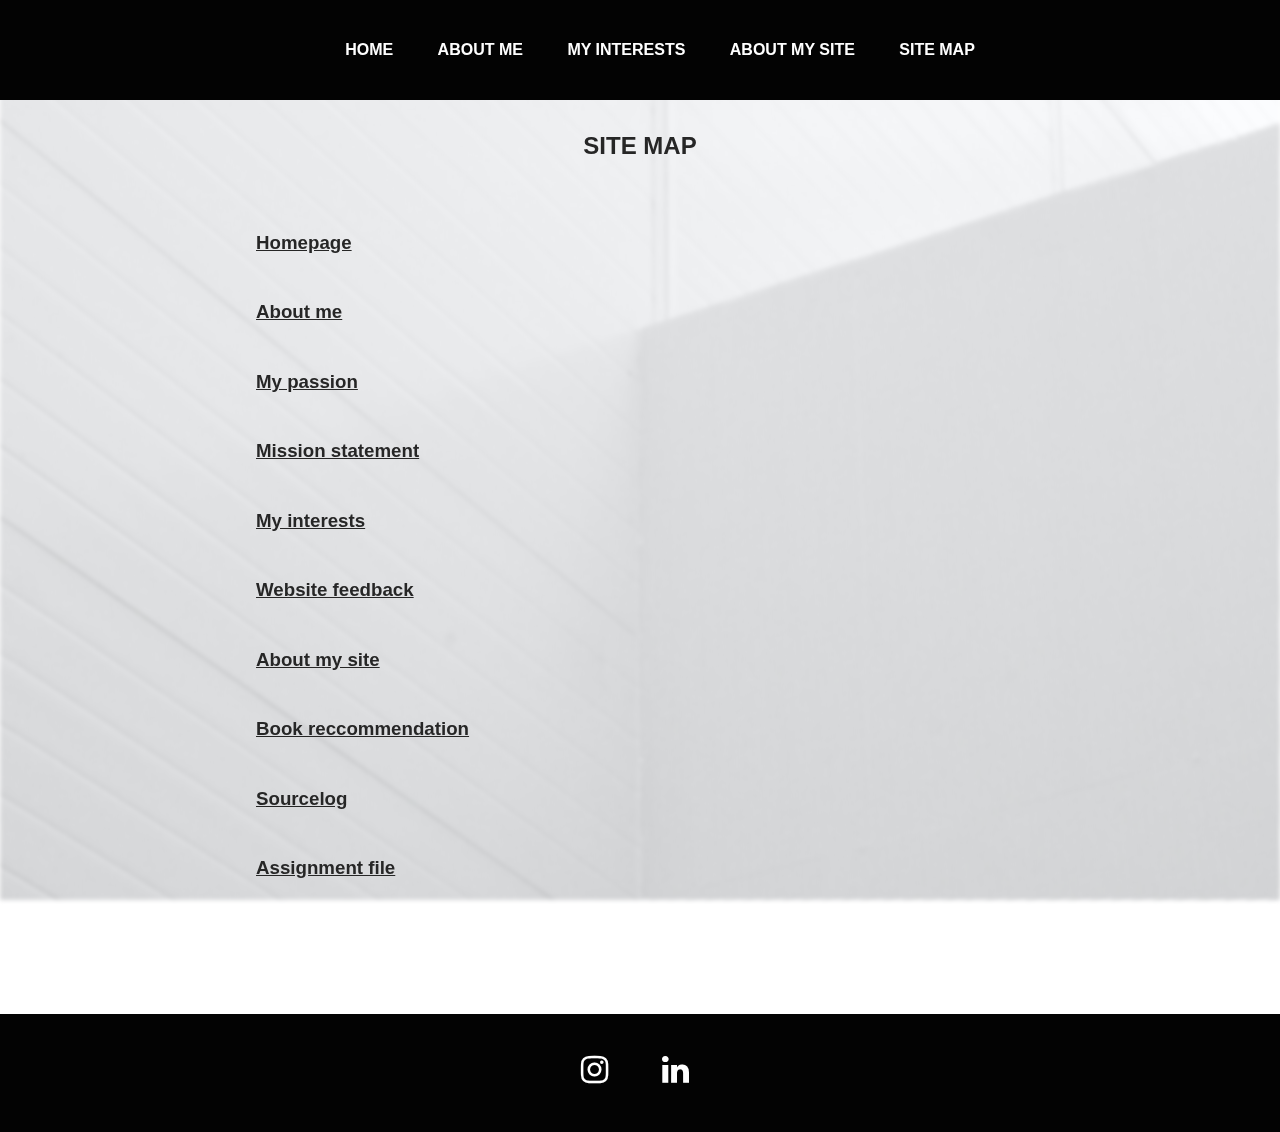
<file: sitemap.html>
<!DOCTYPE html>

<html lang="en">
  <head>
    <meta charset="UTF-8">
    <title>Site Map - Hafizh</title>
    <link rel="stylesheet" href="CSS/sitemap.css">
    <link rel="stylesheet" href="CSS/me.css">
    <link rel="stylesheet" href="https://cdnjs.cloudflare.com/ajax/libs/font-awesome/4.7.0/css/font-awesome.min.css">   
    <script defer src="JavaScript/tasks.js"></script>
  </head>

  <body>
    <!-- navigation bar -->
    <div class="menu">
      <ul>
        <li><a href="index.html">Home</a></li>
        <li><a href="me.html#aboutme">About me</a></li>
        <li><a href="gallery.html">My Interests</a></li>
        <li><a href="about.html">About my site</a></li>
        <li><a href="sitemap.html">Site map</a></li>
      </ul>
    </div>

    <!-- background image -->
    <div>
      <img
        src="Images/oleg-laptev-7jQh3EiS8Bs-unsplash.jpg"
        id="background"
        alt="background image"
     >
    </div>

    <!-- main content -->
    <div>
      <h2 class="heading">Site Map</h2>
      <br>
      <h3><a href="index.html">Homepage</a></h3>
      <br>
      <h3><a href="me.html#aboutme">About me</a></h3>
      <br>
      <h3><a href="me.html#mypassion">My passion</a></h3>
      <br>
      <h3><a href="me.html#mission">Mission statement</a></h3>
      <br>
      <h3><a href="gallery.html#myinterest">My interests</a></h3> <!-- image gallery & image map -->
      <br>
      <h3><a href="feedback.html">Website feedback</a></h3>
      <br>
      <h3><a href="about.html">About my site</a></h3>
      <br>
      <h3><a href="original.html">Book reccommendation</a></h3>
      <br>
      <h3><a href="sourcelog.html">Sourcelog</a></h3>
      <br>
      <h3><a href="assignment.html">Assignment file</a></h3>
      <br>

    <!-- website footer -->
    <br><br><br>
    <footer class="social-footer">
      <div class="social-footer-icons">
        <ul class="socialmenu simple">
          <li>
            <a href="https://www.instagram.com/hafizhasyimm/"
              ><i class="fa fa-instagram" aria-hidden="true"></i
            ></a>
          </li>
          <li>
            <a
              href="https://www.linkedin.com/in/muhammad-hafizh-hasyim-58281b20b/"
              ><i class="fa fa-linkedin" aria-hidden="true"></i
            ></a>
          </li>
        </ul>
      </div>
    </footer>
    </div>
  </body>
</html>
</file>
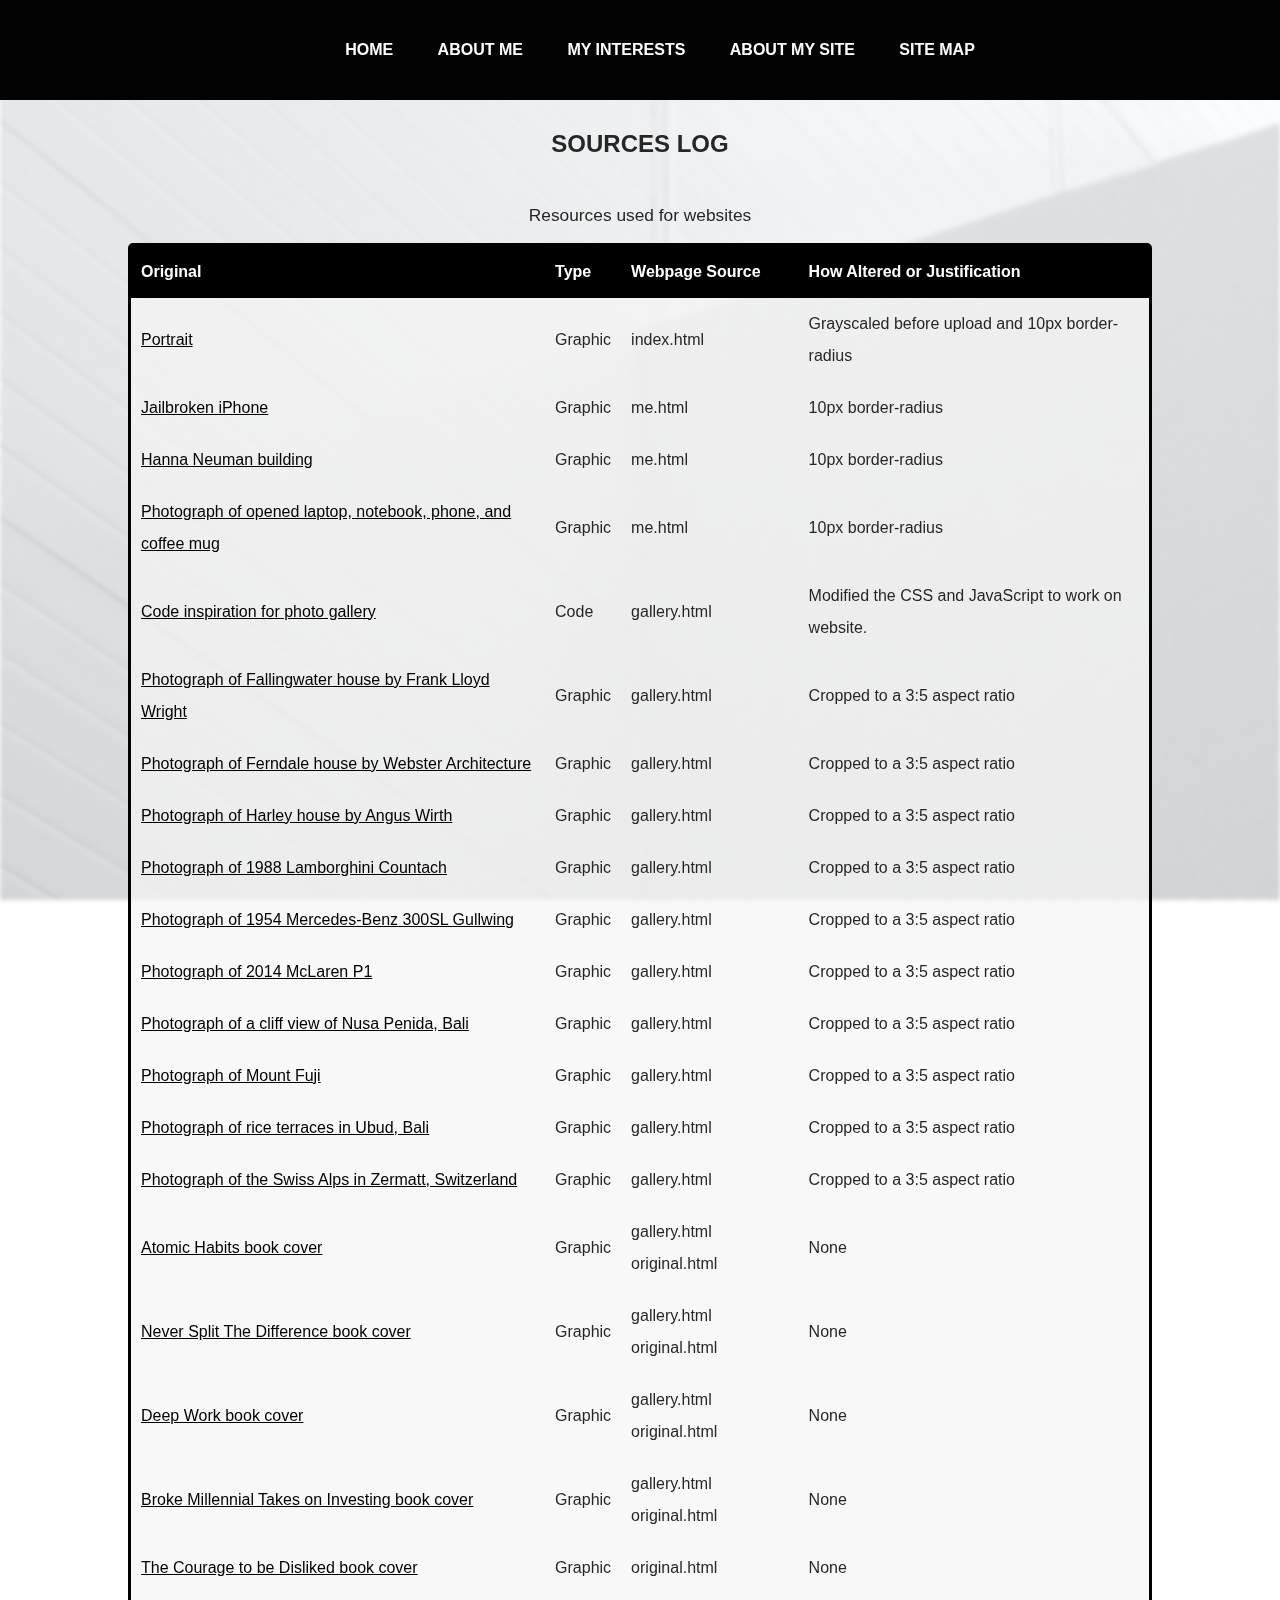
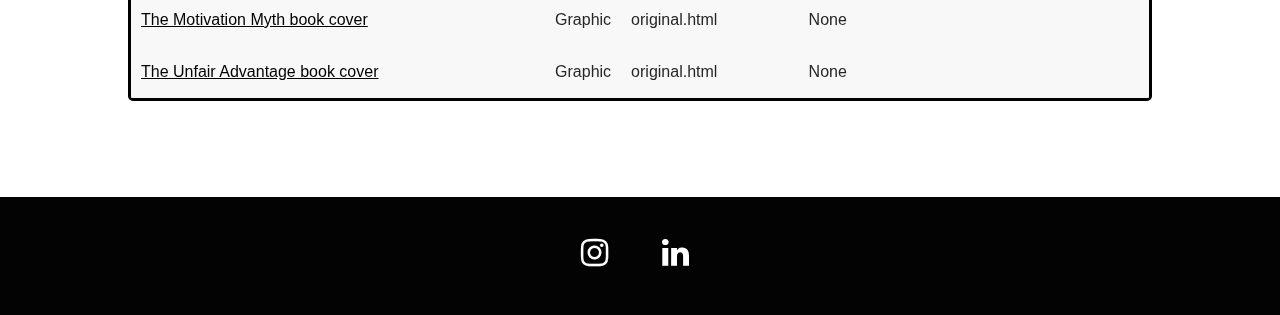
<file: sourcelog.html>
<!DOCTYPE html>

<html lang="en">
  <head>
    <title>Source Log - Hafizh</title>
    <meta charset="UTF-8">
    <link rel="stylesheet" href="CSS/me.css">
    <link rel="stylesheet" href="CSS/sourcelog.css">
    <link rel="stylesheet" href="https://cdnjs.cloudflare.com/ajax/libs/font-awesome/4.7.0/css/font-awesome.min.css">   
    <script defer src="JavaScript/tasks.js"></script>
  </head>

  <body>
    <!-- navigation bar -->
    <div class="menu">
      <ul>
        <li><a href="index.html">Home</a></li>
        <li><a href="me.html#aboutme">About me</a></li>
        <li><a href="gallery.html#myinterest">My Interests</a></li>
        <li><a href="about.html">About my site</a></li>
        <li><a href="sitemap.html">Site map</a></li>
      </ul>
    </div>

    <!-- background image -->
    <div>
      <img
        src="Images/oleg-laptev-7jQh3EiS8Bs-unsplash.jpg"
        id="background"
        alt="background image"
     >
    </div>

    <!-- content -->
    <div>
      <h2 class="heading">Sources Log</h2>
      <table class="table">
        <caption id="title">
          Resources used for websites
        </caption>
        <tr id="header">
          <th>Original</th>
          <th>Type</th>
          <th>Webpage Source</th>
          <th>How Altered or Justification</th>
        </tr>
        <tr>
          <td><a href="Images/portrait2">Portrait</a></td>
          <td>Graphic</td>
          <td>index.html</td>
          <td>Grayscaled before upload and 10px border-radius</td>
        </tr>
        <tr>
          <td>
            <a
              href="https://ios.gadgethacks.com/how-to/jailbreak-ios-12-0-ios-14-0-your-iphone-using-checkra1n-0212216/"
              >Jailbroken iPhone</a
            >
          </td>
          <td>Graphic</td>
          <td>me.html</td>
          <td>10px border-radius</td>
        </tr>
        <tr>
          <td>
            <a
              href="https://www.worldarchitecturenews.com/article/1588290/coded-building-hanna-neumann-building-australian-national-university"
              >Hanna Neuman building</a
            >
          </td>
          <td>Graphic</td>
          <td>me.html</td>
          <td>10px border-radius</td>
        </tr>
        <tr>
          <td>
            <a href="https://unsplash.com/photos/cckf4TsHAuw "
              >Photograph of opened laptop, notebook, phone, and coffee mug</a
            >
          </td>
          <td>Graphic</td>
          <td>me.html</td>
          <td>10px border-radius</td>
        </tr>
        <tr>
          <td>
            <a
              href="https://www.w3docs.com/snippets/css/how-to-create-an-image-slider-or-slideshow.html#slide-2"
              >Code inspiration for photo gallery</a
            >
          </td>
          <td>Code</td>
          <td>gallery.html</td>
          <td>Modified the CSS and JavaScript to work on website.</td>
        </tr>
        <tr>
          <td>
            <a href="https://en.wikipedia.org/wiki/Fallingwater"
              >Photograph of Fallingwater house by Frank Lloyd Wright</a
            >
          </td>
          <td>Graphic</td>
          <td>gallery.html</td>
          <td>Cropped to a 3:5 aspect ratio</td>
        </tr>
        <tr>
          <td>
            <a
              href="https://thelocalproject.com.au/articles/ferndale-by-webster-architecture-interiors-project-feature-the-local-project/"
              >Photograph of Ferndale house by Webster Architecture</a
            >
          </td>
          <td>Graphic</td>
          <td>gallery.html</td>
          <td>Cropped to a 3:5 aspect ratio</td>
        </tr>
        <tr>
          <td>
            <a
              href="https://thelocalproject.com.au/articles/harley-house-by-angus-wirth-project-feature-the-local-project/"
              >Photograph of Harley house by Angus Wirth</a
            >
          </td>
          <td>Graphic</td>
          <td>gallery.html</td>
          <td>Cropped to a 3:5 aspect ratio</td>
        </tr>
        <tr>
          <td>
            <a
              href="https://www.motortrend.com/vehicle-genres/lamborghini-countach-history-generations-specifications-photos/"
              >Photograph of 1988 Lamborghini Countach</a
            >
          </td>
          <td>Graphic</td>
          <td>gallery.html</td>
          <td>Cropped to a 3:5 aspect ratio</td>
        </tr>
        <tr>
          <td>
            <a href="https://www.pinterest.com/pin/110901209546771209/"
              >Photograph of 1954 Mercedes-Benz 300SL Gullwing</a
            >
          </td>
          <td>Graphic</td>
          <td>gallery.html</td>
          <td>Cropped to a 3:5 aspect ratio</td>
        </tr>
        <tr>
          <td>
            <a href="https://www.topgear.com/car-reviews/mclaren/p1"
              >Photograph of 2014 McLaren P1</a
            >
          </td>
          <td>Graphic</td>
          <td>gallery.html</td>
          <td>Cropped to a 3:5 aspect ratio</td>
        </tr>
        <tr>
          <td>
            <a href="https://unsplash.com/photos/exFdOWkYBQw"
              >Photograph of a cliff view of Nusa Penida, Bali</a
            >
          </td>
          <td>Graphic</td>
          <td>gallery.html</td>
          <td>Cropped to a 3:5 aspect ratio</td>
        </tr>
        <tr>
          <td>
            <a href="https://unsplash.com/photos/9Qwbfa_RM94"
              >Photograph of Mount Fuji</a
            >
          </td>
          <td>Graphic</td>
          <td>gallery.html</td>
          <td>Cropped to a 3:5 aspect ratio</td>
        </tr>
        <tr>
          <td>
            <a href="https://unsplash.com/photos/-2WlTWZLnRc"
              >Photograph of rice terraces in Ubud, Bali</a
            >
          </td>
          <td>Graphic</td>
          <td>gallery.html</td>
          <td>Cropped to a 3:5 aspect ratio</td>
        </tr>
        <tr>
          <td>
            <a href="https://unsplash.com/photos/uAcg4PZ_f-o"
              >Photograph of the Swiss Alps in Zermatt, Switzerland</a
            >
          </td>
          <td>Graphic</td>
          <td>gallery.html</td>
          <td>Cropped to a 3:5 aspect ratio</td>
        </tr>
        <tr>
          <td>
            <a
              href="https://www.kobo.com/au/en/ebook/atomic-habits-an-easy-and-proven-way-to-build-good-habits-and-break-bad-ones"
              >Atomic Habits book cover</a
            >
          </td>
          <td>Graphic</td>
          <td>gallery.html original.html</td>
          <td>None</td>
        </tr>
        <tr>
          <td>
            <a
              href="https://www.amazon.com.au/Never-Split-Difference-Negotiating-Depended/dp/0062407805"
              >Never Split The Difference book cover</a
            >
          </td>
          <td>Graphic</td>
          <td>gallery.html original.html</td>
          <td>None</td>
        </tr>
        <tr>
          <td>
            <a
              href="https://medium.com/@nina.semczuk/5-practices-from-deep-work-by-cal-newport-thatll-change-your-life-303847ec5f3c"
              >Deep Work book cover</a
            >
          </td>
          <td>Graphic</td>
          <td>gallery.html original.html</td>
          <td>None</td>
        </tr>
        <tr>
          <td>
            <a
              href="https://www.amazon.com.au/Broke-Millennial-Takes-Investing-Beginners-ebook/dp/B07FZP4YFY"
              >Broke Millennial Takes on Investing book cover</a
            >
          </td>
          <td>Graphic</td>
          <td>gallery.html original.html</td>
          <td>None</td>
        </tr>
        <tr>
          <td>
            <a
              href="https://aliabdaal.com/book-notes/"
              >The Courage to be Disliked book cover</a
            >
          </td>
          <td>Graphic</td>
          <td>original.html</td>
          <td>None</td>
        </tr>
        <tr>
          <td>
            <a
              href="https://aliabdaal.com/book-notes/"
              >The Motivation Myth book cover</a
            >
          </td>
          <td>Graphic</td>
          <td>original.html</td>
          <td>None</td>
        </tr>
        <tr>
          <td>
            <a
              href="https://aliabdaal.com/book-notes/"
              >The Unfair Advantage book cover</a
            >
          </td>
          <td>Graphic</td>
          <td>original.html</td>
          <td>None</td>
        </tr>
      </table>

    <!-- website footer -->
    <br><br><br>
    <footer class="social-footer">
      <div class="social-footer-icons">
        <ul class="socialmenu simple">
          <li>
            <a href="https://www.instagram.com/hafizhasyimm/"
              ><i class="fa fa-instagram" aria-hidden="true"></i
            ></a>
          </li>
          <li>
            <a
              href="https://www.linkedin.com/in/muhammad-hafizh-hasyim-58281b20b/"
              ><i class="fa fa-linkedin" aria-hidden="true"></i
            ></a>
          </li>
        </ul>
      </div>
    </footer>
    </div>
  </body>
</html>
</file>
<file: CSS/me.css>
/* This document is also the main css file for most of the websites. However, all websites have
their own css files for little adjustments in content */

* {
  margin: auto;
  line-height: 2em;
  font-family: Arial, Helvetica, sans-serif;
}

body {
  color: rgb(38, 38, 38);
  width: 100%;
  --nav-height: 100px;
  padding-top: var(--nav-height);
}

/* background image */
#background {
  position: fixed;
  left: 0;
  top: 0;
  height: 100% !important;
  width: 100% !important;
  z-index: -2;
  filter: blur(2px);
}

/* rules to make content fit nicely on the viewers screen */

h1,
h2,
h3,
p,
.heading,
.lists,
h4,
h5 {
  display: block;
  width: 700px;
  min-width: 3em;
}

img {
  width: 700px !important;
}

/* Indented text for subheadings of goals */
.indented {
  margin-left: 20px;
}

.heading {
  padding: 10px 0;
  text-transform: uppercase;
  line-height: 3em;
}

#aboutme {
  text-align: center;
}

/* rule for JS to hide navbar  */
.nav--hidden {
  transform: translateY(calc(-1 * var(--nav-height)));
}

/* .menu rules to format navigation bar */
.menu {
  width: 100% !important;
  background-color: rgba(0, 0, 0, 0.99) !important;
  font-weight: bold;
  align-items: center;
  height: var(--nav-height);
  position: fixed;
  top: 0;
  left: 0;
  right: 0;
  display: flex;
  transition: transform 0.3s;
  z-index: 10 !important;
}

.menu li {
  display: inline;
  padding: 0 20px;
}

.menu a {
  text-transform: uppercase;
  font-size: small;
  color: white;
  font-size: 12pt;
}

.menu a:hover {
  color: rgb(117, 221, 255);
}

.menu button {
  display: flex;
  position: relative;
  text-align: right;
  margin-right: 320px;
  background-color: white;
  border-radius: 5px;
  font-weight: 550;
  text-transform: uppercase;
}

.menu button:hover {
  background-color: rgb(117, 221, 255);
}

#shiftedmenu {
  right: 0;
  margin-right: -250px;
}

#expandArrow {
  display: none;
}

#modalButton {
  display: block;
}

#welcomeModal {
  /* display: none; */
  align-items: center;
  text-align: center;
}


/* make hyperlinks minimalistic */
a {
  color: black;
  text-decoration: none;
}
p a {
  text-decoration: underline;
}

/* additional formatting for portrait */
#portrait {
  width: 400px;
  display: block;
  margin: 50pt auto;
  border-radius: 10px;
}

.introphotos {
  display: block;
  width: 60%;
  min-width: 3em;
  margin: 2em auto;
  border-radius: 10px;
}

/* social media footer */

.social-footer {
  padding: 1rem;
  background: rgba(0, 0, 0, 0.99);
  display: -webkit-flex;
  display: -ms-flexbox;
  display: flex;
  -webkit-align-items: center;
  -ms-flex-align: center;
  align-items: center;
  -webkit-justify-content: space-between;
  -ms-flex-pack: justify;
  justify-content: space-between;
  padding: 40px 0;
}

.social-footer .social-footer-icons li:last-of-type {
  margin: auto;
}

.social-footer .social-footer-icons .fa {
  font-size: 2rem;
  color: white;
}

.social-footer .social-footer-icons .fa:hover {
  color: rgb(117, 221, 255);
}

.socialmenu li {
  display: inline;
  padding-right: 50px;
}
</file>
<file: CSS/index.css>
/* specific rules to format sections of index.html.
    However, me.css is used as the default styling */

/* make text appear on the left */

/* 
.intro {
  align-items: center;
  display: block;
  float: inline-start;
  padding-left: 80pt;
  margin: auto;
  width: 50%;
  font-size: 15pt;
  font-weight: normal;
  text-align: justify;
}
.intro a {
  color: black;
  text-decoration: underline;
}
h2 {
    line-height: 3em;
} 
 */

/* make portrait appear on right */
* {
  margin: auto;
  text-align: center;
  font-size: 20pt;
}

#portrait {
  width: 300px !important;
  border: 3px #e5e5e5 solid;
}

#mainname,
#intro {
  font-weight: 100;
}

#welcomeModal {
  width: 200px;
  height: 200px;
  position: fixed;
  background-color: beige;
  top: 50%;
  left: 50%;
  margin-top: -100px;
  margin-left: -100px;
  display: none;
}
</file>
<file: CSS/feedback.css>
/* rules to format feedback form */

* {
  margin: auto;
  line-height: 2em;
  font-family: Arial, Helvetica, sans-serif;
  color: rgb(38, 38, 38);
}

/* feedback form */
form {
  background-color: rgba(250, 250, 250, 0.7);
  width: 280pt;
  padding: 20px;
  border: 5px Black solid;
  border-radius: 10px;
  font-size: 12pt;
  font-weight: bold;
  margin: auto;
}

/* header */
.heading {
  padding: 20px 0;
  text-align: center;
  line-height: 2em;
  text-transform: uppercase;
}

label,
input {
  line-height: 2em;
}

input[type="text"] {
  width: 200px;
  background-color: rgba(250, 250, 250, 0.7);
}

/* make submit button blue */
[type="submit"] {
  background-color: lightblue;
  border-radius: 10px;
}

/* make reset button gray */
[type="reset"] {
  background-color: lightgray;
  border-radius: 10px;
}

/* on hover, turn to lighter blue */
[type="submit"]:hover {
  background-color: rgb(200, 241, 255);
  cursor: pointer;
}

/* on hover, turn to lighter gray */
[type="reset"]:hover {
  background-color: rgb(238, 238, 238);
  cursor: pointer;
}

/* format text feedback input */
#feedback {
  max-width: 275pt;
  min-width: 275pt;
  min-height: 50px;
  max-height: 200px;
  resize: vertical;
  background-color: rgba(250, 250, 250, 0.7);
}
</file>
<file: CSS/mealternate.css>
/* This document is also the main css file for most of the websites. However, all websites have
their own css files for little adjustments in content */

* {
  margin: auto;
  line-height: 2em;
  font-family: "Courier New", Courier, monospace;
}

body {
  color: rgb(38, 38, 38);
  width: 100%;
  --nav-height: 100px;
  transition: background-color 0.5s;
  background-color: white;
}

/* background image */
#background {
  position: fixed;
  left: 0;
  top: 0;
  height: 100% !important;
  width: 100% !important;
  z-index: -2;
  filter: blur(30px);
}

/* rules to make content fit nicely on the viewers screen */
.content {
  transition: 0.5s;
  padding-top: 20px;
  background-color: rgba(255, 255, 255, 0.8);
  border-radius: 10px;
  margin: 50px auto;
  width: 1000px;
  text-align: justify;
}

h1,
h2,
h3,
p,
.heading,
.lists,
h4,
h5 {
  display: block;
  width: 700px;
  min-width: 3em;
}

img {
  width: 700px !important;
}

/* Indented text for subheadings of goals */
.indented {
  margin-left: 20px;
}

/* format heading to fit rest of website aesthetic */
.heading {
  padding: 10px 0;
  text-transform: lowercase;
  line-height: 3em;
}

/* .menu rules to format navigation bar */
/* configuration for side menu (make it hidden with the -250px then go back again) */
.menu {
  height: 100%;
  width: 250px;
  position: fixed;
  top: 0;
  left: 0;
  background: #f5e7dd;
  margin-left: -250px;
  transition: 0.5s;
  z-index: 1;
  font-size: small;
}

/* configuration for the side menu position and formatting */
.menu ul {
  list-style: none;
  padding: 0;
  margin-top: 45px;
  margin-left: 45px;
}

/* text of side menu */
.menu a {
  text-decoration: none;
  margin-bottom: 30px;
  font-size: 1.8rem;
  color: black;
  display: block;
  transition: 0.25s;
  text-transform: lowercase;
}

/* color when mouse hover over the side */
.menu a:hover {
  color: rgb(139, 225, 253);
}

 /* style the alternate look button */
.menu button {
  margin: 0 45px;
  background-color: #f5e7dd;
  font-size: medium;
  border-radius: 10px;
  text-transform: lowercase;
}
.menu button:hover {
  background-color: rgb(139, 225, 253);
}

/* animation and position for arrow */
#expandArrow {
  width: 50px;
  transition: 0.5s;
  position: fixed;
  bottom: 50%;
}

/* make hyperlinks minimalistic */
a {
  color: black;
  text-decoration: none;
}
p a {
  text-decoration: underline;
}

/* additional formatting for portrait */
#portrait {
  width: 400px;
  display: block;
  margin: 50pt auto;
  border-radius: 10px;
}

.introphotos {
  display: block;
  width: 60%;
  min-width: 3em;
  margin: 2em auto;
  border-radius: 10px;
}

/* social media footer */
.social-footer {
  margin-left: -45px;
  display: -webkit-flex;
  display: -ms-flexbox;
  display: flex;
  -webkit-align-items: center;
  -ms-flex-align: center;
  align-items: center;
  -webkit-justify-content: space-between;
  -ms-flex-pack: justify;
  justify-content: space-between;
}
.social-footer .social-footer-icons li:last-of-type {
  margin: auto;
}
.social-footer .social-footer-icons .fa {
  font-size: 2rem;
  color: black;
}
.social-footer .social-footer-icons .fa:hover {
  color: rgb(139, 225, 253);
}
.socialmenu li {
  display: inline;
}
</file>
<file: CSS/original.css>
.books {
  display: none;
  margin: 40px auto 0 auto;
  align-items: center;
  width: 300px !important;
}

.shown {
  display: block;
  margin: 40px auto 0 auto;
  align-items: center;
  width: 300px !important;
}

.heading {
  text-transform: none !important;
  text-align: center !important;
}

#randombutton {
  font-size: medium;
  display: block;
  align-items: center;
  background-color: lightgray;
  border-radius: 10px;
}

#randombutton:hover {
  background-color: lightblue;
}
</file>
<file: CSS/sitemap.css>
/* sitemap specific styling */

* {
  margin: auto;
  line-height: 2em;
  font-family: Arial, Helvetica, sans-serif;
}

h3 {
  display: block;
  margin: auto 20%;
}
h3 a {
  text-decoration: underline;
  color: rgb(38, 38, 38);
}

/* on hover, turn blue */
h3 a:hover {
  color: rgb(31, 199, 255);
}

.heading {
  padding: 20px 0;
  text-align: center;
  line-height: 2em;
  text-transform: uppercase;
}
</file>
<file: CSS/sourcelog.css>
/* mostly to format tables in sourcelog
    file can be used in the future for tables in other webpages */
* {
  border: none;
  margin: auto;
  font-family: Arial, Helvetica, sans-serif;
  color: rgb(38, 38, 38);
}

/* make header like in other webpages */
.heading {
  padding: 20px 0;
  text-align: center;
  line-height: 2em;
  text-transform: uppercase;
}

/* format table to fit minimalist style */
table {
  border: 3px black solid;
  border-radius: 5px;
  width: 80%;
  border-spacing: 0;
}

#table {
  overflow-x: scroll;
  white-space: nowrap !important;
}

caption {
  font-size: 13pt;
  /* color: rgb(255, 208, 115); */
  text-align: center;
  padding: 10px;
}

#header {
  background-color: black;
}

/* miscellaneous editing  */
tr,
th,
td {
  text-align: left;
  padding: 10px;
}
th {
  color: white;
}
tr {
  background-color: rgba(245, 245, 245, 0.7);
}
tr:hover {
  background-color: rgb(200, 241, 255);
}
a {
  color: black;
}
td a {
  text-decoration: underline;
}
</file>
